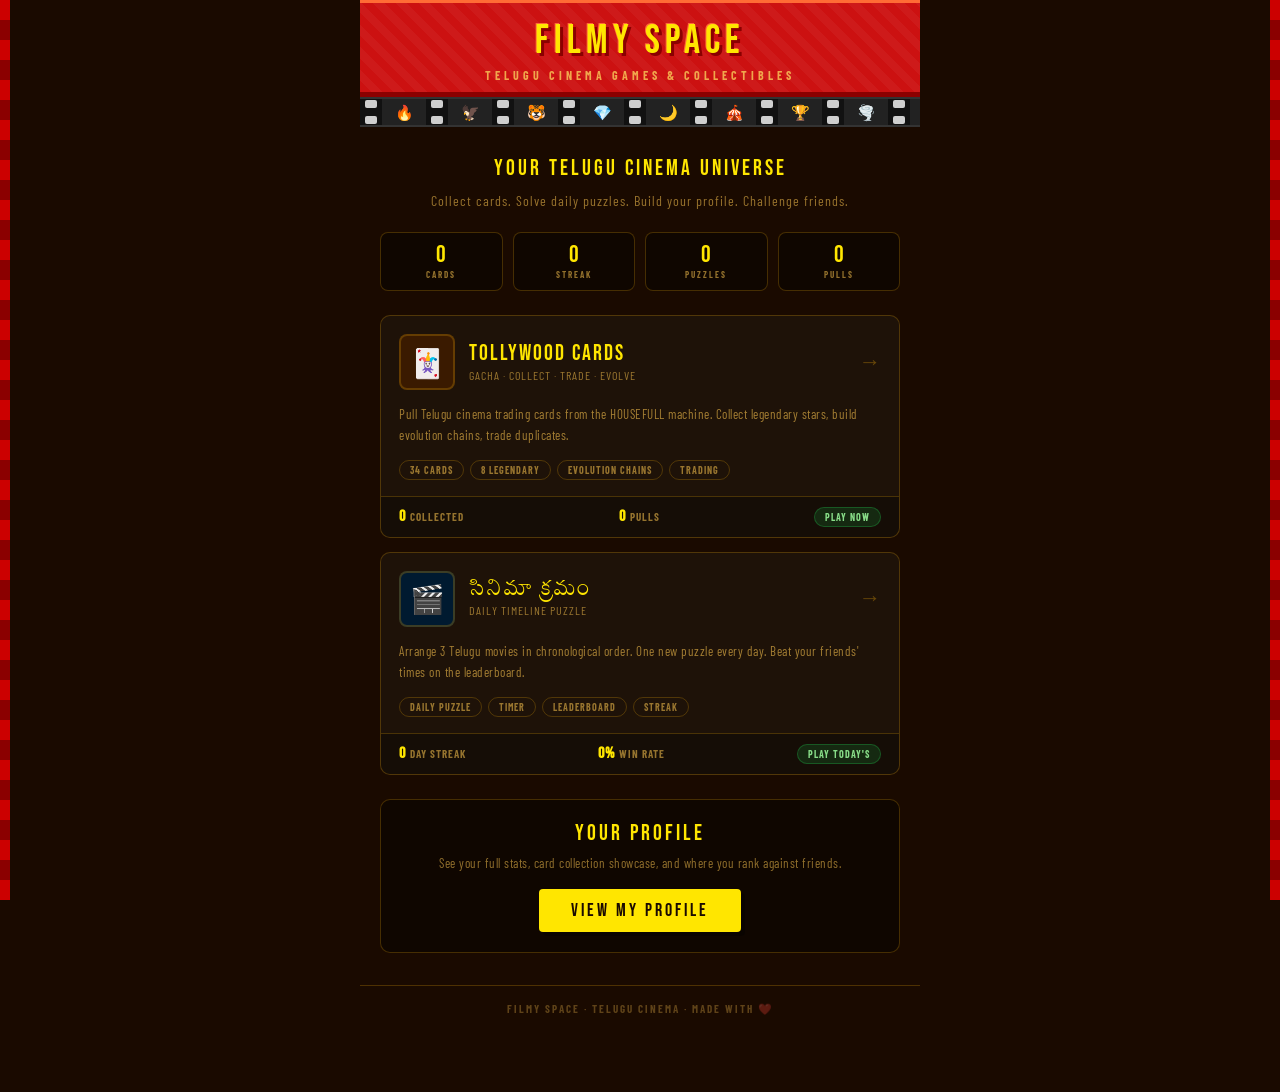
<file: index.html>
<!DOCTYPE html>
<html lang="en">
<head>
<meta charset="UTF-8"/>
<meta name="viewport" content="width=device-width, initial-scale=1.0"/>
<title>Filmy Space — Telugu Cinema Games</title>
<meta name="description" content="The home of Telugu cinema games. Collect cards, solve daily puzzles, build your profile."/>
<link href="https://fonts.googleapis.com/css2?family=Bebas+Neue&family=Barlow+Condensed:wght@400;700;900&family=Tiro+Telugu&display=swap" rel="stylesheet"/>
<style>
*{box-sizing:border-box;margin:0;padding:0;}
:root{
  --gold:#FFE600;--gold2:#D4960A;--gold-dim:rgba(255,200,80,.55);
  --dark:#1a0a00;--panel:#1e1208;--red:#cc1111;
  --border:rgba(212,150,10,.28);
}
body{font-family:'Barlow Condensed',sans-serif;background:var(--dark);min-height:100vh;color:var(--gold);overflow-x:hidden;}
.strip{position:fixed;top:0;bottom:0;width:10px;background:repeating-linear-gradient(0deg,#cc0000 0,#cc0000 20px,#8b0000 20px,#8b0000 40px);z-index:100;}
.strip-l{left:0;}.strip-r{right:0;}
.page{max-width:560px;margin:0 auto;display:flex;flex-direction:column;align-items:center;min-height:100vh;padding-bottom:60px;}

/* Banner */
.banner{width:100%;background:var(--red);border-bottom:5px solid #8b0000;border-top:3px solid #ff6b35;padding:14px 0 10px;text-align:center;position:relative;overflow:hidden;}
.banner::before{content:'';position:absolute;inset:0;background:repeating-linear-gradient(45deg,transparent,transparent 8px,rgba(255,255,255,.04) 8px,rgba(255,255,255,.04) 16px);}
.banner-title{font-family:'Bebas Neue',cursive;font-size:40px;color:var(--gold);letter-spacing:5px;text-shadow:3px 3px 0 #8b0000,-1px -1px 0 #ff6b35;position:relative;z-index:1;}
.banner-sub{font-size:12px;color:rgba(255,230,100,.7);letter-spacing:4px;font-weight:700;position:relative;z-index:1;margin-top:3px;}

/* Filmstrip */
.filmstrip{width:100%;height:30px;background:#111;display:flex;align-items:center;overflow:hidden;border-top:2px solid #333;border-bottom:2px solid #333;}
.filmstrip-track{display:flex;animation:filmroll 10s linear infinite;white-space:nowrap;}
.fhole{display:inline-flex;flex-direction:column;align-items:center;justify-content:space-between;height:30px;padding:3px 5px;gap:4px;}
.fhole span{display:block;width:12px;height:8px;background:#fff;border-radius:2px;opacity:.8;}
.fhole-content{display:inline-block;width:44px;height:30px;background:#222;font-size:15px;line-height:30px;text-align:center;}
@keyframes filmroll{from{transform:translateX(0);}to{transform:translateX(-50%);}}

/* Hero */
.hero{width:100%;padding:28px 20px 20px;text-align:center;}
.hero-title{font-family:'Bebas Neue',cursive;font-size:22px;color:var(--gold);letter-spacing:3px;margin-bottom:8px;}
.hero-sub{font-size:14px;color:var(--gold-dim);letter-spacing:1px;line-height:1.6;}

/* Quick stats bar */
.quick-stats{
  display:flex;width:100%;padding:0 20px;gap:10px;margin-bottom:24px;
}
.qs{
  flex:1;background:rgba(0,0,0,.4);border:1.5px solid var(--border);
  border-radius:8px;padding:10px 8px;text-align:center;
}
.qs-num{font-family:'Bebas Neue',cursive;font-size:24px;color:var(--gold);line-height:1;}
.qs-lbl{font-size:9px;color:var(--gold-dim);letter-spacing:2px;font-weight:700;margin-top:2px;text-transform:uppercase;}

/* Game cards */
.games{width:100%;padding:0 20px;display:flex;flex-direction:column;gap:14px;margin-bottom:24px;}

.game-card{
  width:100%;background:var(--panel);
  border:1.5px solid var(--border);border-radius:10px;
  overflow:hidden;text-decoration:none;
  display:block;transition:transform .18s,border-color .18s;
}
.game-card:hover{transform:translateY(-3px);border-color:rgba(212,150,10,.6);}

.gc-top{padding:18px 18px 14px;display:flex;align-items:center;gap:14px;}
.gc-icon{width:56px;height:56px;border-radius:8px;display:flex;align-items:center;justify-content:center;font-size:28px;flex-shrink:0;border:2px solid var(--border);}
.gc-info{flex:1;}
.gc-title{font-family:'Bebas Neue',cursive;font-size:22px;color:var(--gold);letter-spacing:2px;line-height:1;}
.gc-subtitle{font-size:12px;color:var(--gold-dim);letter-spacing:1px;margin-top:3px;}
.gc-arrow{font-family:'Bebas Neue',cursive;font-size:22px;color:rgba(212,150,10,.4);}
.gc-desc{font-size:13px;color:rgba(255,200,80,.6);padding:0 18px 14px;line-height:1.6;letter-spacing:.5px;}
.gc-tags{display:flex;gap:6px;padding:0 18px 16px;flex-wrap:wrap;}
.gc-tag{font-size:10px;font-weight:700;letter-spacing:1px;padding:3px 10px;border-radius:12px;border:1px solid var(--border);color:var(--gold-dim);}
.gc-footer{
  background:rgba(0,0,0,.3);border-top:1px solid var(--border);
  padding:10px 18px;display:flex;justify-content:space-between;align-items:center;
}
.gc-stat{font-size:11px;color:var(--gold-dim);letter-spacing:1px;font-weight:700;}
.gc-stat span{color:var(--gold);font-family:'Bebas Neue',cursive;font-size:16px;margin-right:4px;}
.gc-live{font-size:10px;font-weight:700;letter-spacing:1px;padding:3px 10px;border-radius:10px;background:rgba(30,200,80,.15);border:1px solid rgba(30,200,80,.3);color:#88dd88;}

/* Profile CTA */
.profile-cta{
  width:100%;padding:0 20px;margin-bottom:24px;
}
.profile-box{
  background:rgba(0,0,0,.4);border:1.5px solid var(--border);
  border-radius:10px;padding:20px;text-align:center;
}
.profile-box-title{font-family:'Bebas Neue',cursive;font-size:22px;color:var(--gold);letter-spacing:3px;margin-bottom:6px;}
.profile-box-sub{font-size:13px;color:var(--gold-dim);letter-spacing:.5px;margin-bottom:16px;line-height:1.6;}
.profile-btn{
  display:inline-block;background:var(--gold);color:var(--dark);
  font-family:'Bebas Neue',cursive;font-size:18px;letter-spacing:3px;
  padding:11px 32px;border-radius:4px;text-decoration:none;
  box-shadow:4px 4px 0 rgba(0,0,0,.3);transition:background .15s,transform .1s;
  border:none;cursor:pointer;
}
.profile-btn:hover{background:#fff176;transform:translateY(-2px);}

/* Footer */
.hub-footer{
  width:100%;padding:16px 20px;text-align:center;
  border-top:1px solid var(--border);margin-top:8px;
}
.hub-footer-text{font-size:11px;color:rgba(255,200,80,.3);letter-spacing:2px;font-weight:700;}
</style>
</head>
<body>
<div class="strip strip-l"></div>
<div class="strip strip-r"></div>

<div class="page">
  <div class="banner" style="width:100%">
    <div class="banner-title">FILMY SPACE</div>
    <div class="banner-sub">TELUGU CINEMA GAMES & COLLECTIBLES</div>
  </div>

  <div class="filmstrip" style="width:100%">
    <div class="filmstrip-track" id="fs1"></div>
    <div class="filmstrip-track" id="fs2"></div>
  </div>

  <div class="hero">
    <div class="hero-title">YOUR TELUGU CINEMA UNIVERSE</div>
    <div class="hero-sub">Collect cards. Solve daily puzzles. Build your profile. Challenge friends.</div>
  </div>

  <div class="quick-stats">
    <div class="qs">
      <div class="qs-num" id="qs-cards">0</div>
      <div class="qs-lbl">Cards</div>
    </div>
    <div class="qs">
      <div class="qs-num" id="qs-streak">0</div>
      <div class="qs-lbl">Streak</div>
    </div>
    <div class="qs">
      <div class="qs-num" id="qs-puzzles">0</div>
      <div class="qs-lbl">Puzzles</div>
    </div>
    <div class="qs">
      <div class="qs-num" id="qs-pulls">0</div>
      <div class="qs-lbl">Pulls</div>
    </div>
  </div>

  <div class="games">

    <!-- Tollywood Cards -->
    <a class="game-card" href="cards.html">
      <div class="gc-top">
        <div class="gc-icon" style="background:#3a1a00;">🃏</div>
        <div class="gc-info">
          <div class="gc-title">TOLLYWOOD CARDS</div>
          <div class="gc-subtitle">GACHA · COLLECT · TRADE · EVOLVE</div>
        </div>
        <div class="gc-arrow">→</div>
      </div>
      <div class="gc-desc">Pull Telugu cinema trading cards from the HOUSEFULL machine. Collect legendary stars, build evolution chains, trade duplicates.</div>
      <div class="gc-tags">
        <span class="gc-tag">34 CARDS</span>
        <span class="gc-tag">8 LEGENDARY</span>
        <span class="gc-tag">EVOLUTION CHAINS</span>
        <span class="gc-tag">TRADING</span>
      </div>
      <div class="gc-footer">
        <div class="gc-stat"><span id="gc-collected">0</span>COLLECTED</div>
        <div class="gc-stat"><span id="gc-pulls-stat">0</span>PULLS</div>
        <div class="gc-live">PLAY NOW</div>
      </div>
    </a>

    <!-- సినిమా క్రమం -->
    <a class="game-card" href="game/index.html">
      <div class="gc-top">
        <div class="gc-icon" style="background:#001a30;">🎬</div>
        <div class="gc-info">
          <div class="gc-title" style="font-family:'Tiro Telugu',serif;font-size:20px;">సినిమా క్రమం</div>
          <div class="gc-subtitle">DAILY TIMELINE PUZZLE</div>
        </div>
        <div class="gc-arrow">→</div>
      </div>
      <div class="gc-desc">Arrange 3 Telugu movies in chronological order. One new puzzle every day. Beat your friends' times on the leaderboard.</div>
      <div class="gc-tags">
        <span class="gc-tag">DAILY PUZZLE</span>
        <span class="gc-tag">TIMER</span>
        <span class="gc-tag">LEADERBOARD</span>
        <span class="gc-tag">STREAK</span>
      </div>
      <div class="gc-footer">
        <div class="gc-stat"><span id="gc-streak">0</span>DAY STREAK</div>
        <div class="gc-stat"><span id="gc-winrate">0%</span>WIN RATE</div>
        <div class="gc-live" id="todayBadge">PLAY TODAY'S</div>
      </div>
    </a>

  </div>

  <div class="profile-cta">
    <div class="profile-box">
      <div class="profile-box-title">YOUR PROFILE</div>
      <div class="profile-box-sub">See your full stats, card collection showcase, and where you rank against friends.</div>
      <a class="profile-btn" href="profile.html">VIEW MY PROFILE</a>
    </div>
  </div>

  <div class="hub-footer">
    <div class="hub-footer-text">FILMY SPACE · TELUGU CINEMA · MADE WITH ❤️</div>
  </div>
</div>

<script>
function load(k){try{return JSON.parse(localStorage.getItem(k));}catch(e){return null;}}

const collection  = load('tollywood_collection') || {};
const pullCount   = load('tollywood_pulls') || 0;
const gameHistory = load('cinemaa_history') || [];
const gameStreak  = load('cinemaa_streak') || 0;

const ownedCount = Object.values(collection).filter(v=>v>0).length;
const wins = gameHistory.filter(r=>r.correct);
const winPct = gameHistory.length ? Math.round(wins.length/gameHistory.length*100) : 0;

document.getElementById('qs-cards').textContent   = ownedCount;
document.getElementById('qs-streak').textContent  = gameStreak;
document.getElementById('qs-puzzles').textContent = gameHistory.length;
document.getElementById('qs-pulls').textContent   = pullCount;

document.getElementById('gc-collected').textContent  = ownedCount;
document.getElementById('gc-pulls-stat').textContent = pullCount;
document.getElementById('gc-streak').textContent     = gameStreak;
document.getElementById('gc-winrate').textContent    = winPct+'%';

const TODAY = Math.floor(Date.now()/86400000);
const playedToday = gameHistory.some(r=>r.date===TODAY);
if(playedToday) document.getElementById('todayBadge').textContent = '✓ PLAYED TODAY';

const emojis = ['🔥','🦅','🐯','💎','🌙','🎪','🏆','🌪️','⚡','🌊','🎯','🌺','🦋','🌸','💫','🌟'];
const fs = Array.from({length:2},()=>emojis.map(e=>`<div class="fhole"><span></span><span></span></div><div class="fhole-content">${e}</div>`).join(''));
document.getElementById('fs1').innerHTML = fs[0];
document.getElementById('fs2').innerHTML = fs[1];
</script>
</body>
</html>
</file>
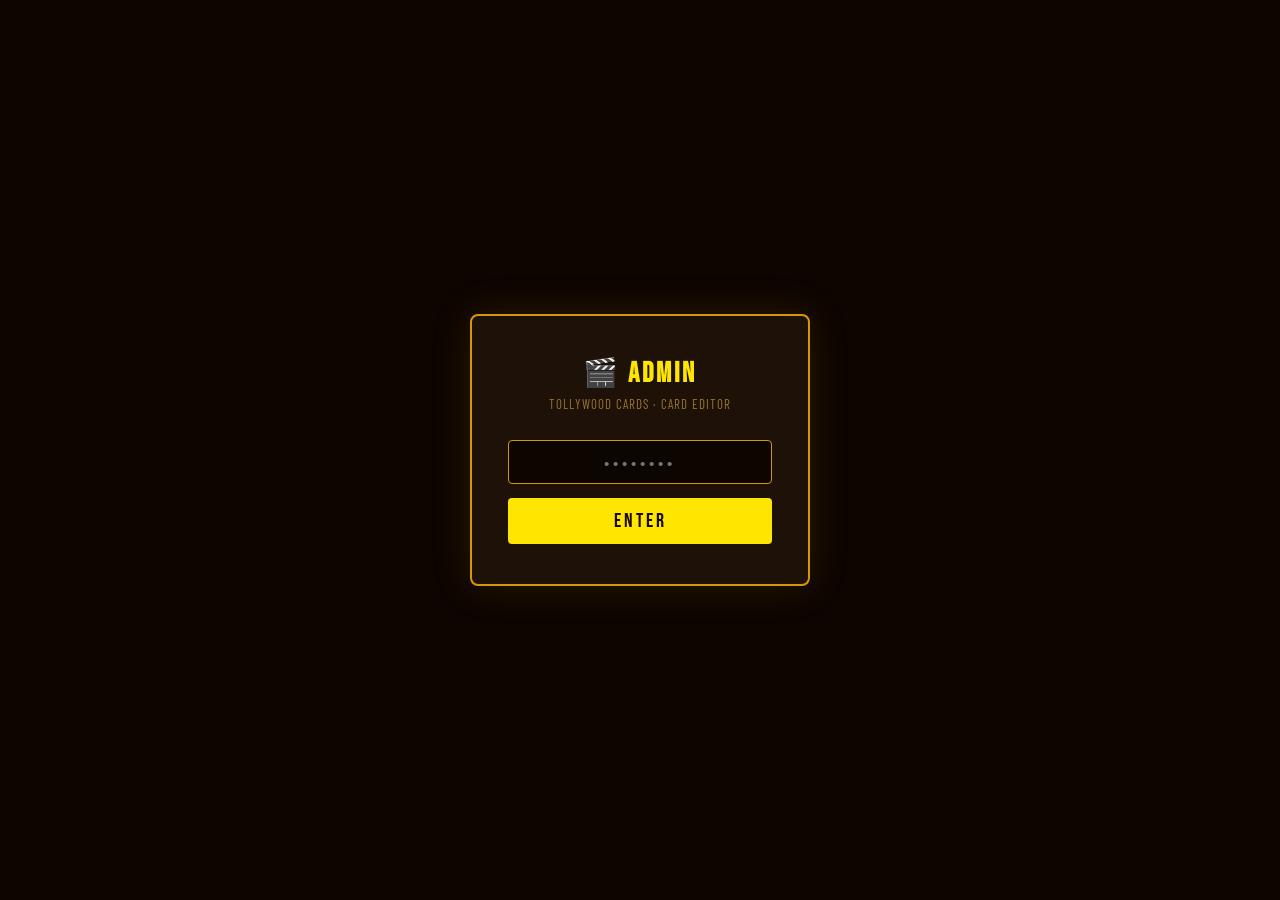
<file: admin.html>
<!DOCTYPE html>
<html lang="en">
<head>
<meta charset="UTF-8">
<meta name="viewport" content="width=device-width, initial-scale=1.0">
<title>Card Editor — Admin</title>
<link href="https://fonts.googleapis.com/css2?family=Bebas+Neue&family=Barlow+Condensed:wght@400;600;700&display=swap" rel="stylesheet">
<style>
*{box-sizing:border-box;margin:0;padding:0;}
:root{--gold:#FFE600;--gold2:#D4960A;--dark:#1a0a00;--red:#cc1111;--panel:#1e1208;--border:rgba(212,150,10,.3);--text:#FFE600;--muted:rgba(255,200,80,.55);}
body{font-family:'Barlow Condensed',sans-serif;background:var(--dark);color:var(--text);min-height:100vh;}
#login-screen{min-height:100vh;display:flex;align-items:center;justify-content:center;background:#0d0500;}
.login-box{background:var(--panel);border:2px solid var(--gold2);border-radius:8px;padding:40px 36px;width:340px;text-align:center;box-shadow:0 0 40px rgba(212,150,10,.15);}
.login-box h1{font-family:'Bebas Neue',cursive;font-size:28px;color:var(--gold);letter-spacing:3px;margin-bottom:6px;}
.login-box p{color:var(--muted);font-size:13px;margin-bottom:28px;letter-spacing:1px;}
.login-box input[type=password]{width:100%;background:#0d0500;border:1.5px solid var(--gold2);color:var(--gold);font-family:'Barlow Condensed',sans-serif;font-size:18px;padding:10px 14px;border-radius:4px;text-align:center;letter-spacing:4px;outline:none;margin-bottom:14px;}
.login-box input[type=password]:focus{border-color:var(--gold);}
.login-btn{width:100%;background:var(--gold);color:var(--dark);border:none;font-family:'Bebas Neue',cursive;font-size:20px;letter-spacing:3px;padding:11px;cursor:pointer;border-radius:4px;transition:background .15s;}
.login-btn:hover{background:#fff176;}
.login-error{color:var(--red);font-size:13px;margin-top:10px;font-weight:700;letter-spacing:1px;display:none;}
#admin-app{display:none;}
header{background:#0d0500;border-bottom:3px solid var(--gold2);padding:14px 28px;display:flex;align-items:center;justify-content:space-between;}
.header-title{font-family:'Bebas Neue',cursive;font-size:24px;color:var(--gold);letter-spacing:3px;}
.header-sub{font-size:12px;color:var(--muted);letter-spacing:2px;margin-top:2px;}
.logout-btn{background:transparent;border:1.5px solid rgba(255,200,80,.4);color:var(--muted);font-family:'Barlow Condensed',sans-serif;font-size:14px;font-weight:700;padding:6px 16px;border-radius:20px;cursor:pointer;letter-spacing:1px;transition:all .18s;}
.logout-btn:hover{border-color:var(--gold);color:var(--gold);}
.app-body{max-width:1100px;margin:0 auto;padding:28px 24px;display:grid;grid-template-columns:1fr 380px;gap:28px;}
@media(max-width:780px){.app-body{grid-template-columns:1fr;}}
.panel{background:var(--panel);border:1.5px solid var(--border);border-radius:8px;padding:24px;}
.panel-title{font-family:'Bebas Neue',cursive;font-size:20px;color:var(--gold);letter-spacing:3px;margin-bottom:20px;border-bottom:1px solid var(--border);padding-bottom:12px;display:flex;align-items:center;justify-content:space-between;}
.panel-title span{font-family:'Barlow Condensed',sans-serif;font-size:12px;color:var(--muted);letter-spacing:1px;font-weight:700;}
.form-row{display:grid;grid-template-columns:1fr 1fr;gap:14px;margin-bottom:14px;}
.form-group{display:flex;flex-direction:column;gap:6px;}
.form-group.full{grid-column:1/-1;}
label{font-size:11px;font-weight:700;color:var(--muted);letter-spacing:2px;text-transform:uppercase;}
input[type=text],select{background:#0d0500;border:1.5px solid var(--border);color:var(--gold);font-family:'Barlow Condensed',sans-serif;font-size:16px;padding:9px 12px;border-radius:4px;outline:none;transition:border-color .18s;width:100%;}
input[type=text]:focus,select:focus{border-color:var(--gold);}
select option{background:#1a0a00;}
.color-row{display:flex;align-items:center;gap:10px;}
input[type=color]{width:44px;height:38px;border:1.5px solid var(--border);border-radius:4px;background:none;cursor:pointer;padding:2px;}
.color-presets{display:flex;gap:6px;flex-wrap:wrap;}
.color-preset{width:24px;height:24px;border-radius:4px;cursor:pointer;border:1.5px solid rgba(255,255,255,.2);transition:transform .12s;}
.color-preset:hover{transform:scale(1.2);border-color:#fff;}
.preview-card{width:100px;height:140px;border-radius:8px;border:2px solid rgba(255,255,255,.85);display:flex;flex-direction:column;align-items:center;justify-content:center;margin:0 auto 20px;position:relative;overflow:hidden;box-shadow:3px 4px 12px rgba(0,0,0,.5);}
.preview-card::after{content:'';position:absolute;inset:0;background:linear-gradient(135deg,rgba(255,255,255,.18) 0%,transparent 60%);}
.preview-card .p-emoji{font-size:36px;}
.preview-card .p-name{font-size:10px;font-weight:900;text-align:center;padding:0 6px;color:rgba(255,255,255,.95);text-shadow:0 1px 3px rgba(0,0,0,.6);margin-top:6px;line-height:1.2;}
.preview-card .p-role{font-size:9px;color:rgba(255,255,255,.7);text-align:center;margin-top:3px;padding:0 6px;line-height:1.2;}
.preview-card .p-rarity{position:absolute;bottom:6px;font-size:8px;font-weight:900;letter-spacing:1px;background:rgba(0,0,0,.55);color:#fff;padding:2px 6px;border-radius:3px;}
.preview-card .p-evo{position:absolute;top:5px;left:5px;font-size:8px;font-weight:900;background:rgba(0,150,255,.5);color:#fff;padding:1px 5px;border-radius:3px;letter-spacing:.5px;}
.legendary-shimmer{position:relative;overflow:hidden;}
.legendary-shimmer::before{content:'';position:absolute;top:-50%;left:-60%;width:40%;height:200%;background:linear-gradient(105deg,transparent 40%,rgba(255,255,255,.3) 50%,transparent 60%);animation:shimmer 2.2s ease-in-out infinite;z-index:3;pointer-events:none;}
@keyframes shimmer{0%{left:-60%;}100%{left:120%;}}
.add-btn{width:100%;background:var(--gold);color:var(--dark);border:none;font-family:'Bebas Neue',cursive;font-size:20px;letter-spacing:3px;padding:12px;cursor:pointer;border-radius:4px;transition:background .15s,transform .1s;margin-top:6px;}
.add-btn:hover{background:#fff176;transform:translateY(-1px);}
.update-btn{background:#1565C0;color:#fff;}
.update-btn:hover{background:#1976D2;}
.cancel-btn{width:100%;background:transparent;border:1.5px solid rgba(255,200,80,.3);color:var(--muted);font-family:'Bebas Neue',cursive;font-size:16px;letter-spacing:2px;padding:9px;cursor:pointer;border-radius:4px;margin-top:8px;transition:all .18s;display:none;}
.cancel-btn:hover{border-color:var(--gold);color:var(--gold);}

/* CHAIN BUILDER */
.chain-section{background:rgba(0,0,0,.3);border:1px solid var(--border);border-radius:6px;padding:14px;margin-bottom:14px;}
.chain-title{font-size:11px;font-weight:700;color:var(--muted);letter-spacing:2px;margin-bottom:10px;}
.chain-row{display:flex;align-items:center;gap:8px;}
.chain-arrow{color:var(--muted);font-size:18px;flex-shrink:0;}
.chain-card-mini{width:44px;height:62px;border-radius:4px;border:1.5px solid rgba(255,255,255,.6);display:flex;flex-direction:column;align-items:center;justify-content:center;font-size:14px;flex-shrink:0;position:relative;overflow:hidden;}
.chain-card-mini::after{content:'';position:absolute;inset:0;background:linear-gradient(135deg,rgba(255,255,255,.15) 0%,transparent 60%);}
.chain-card-mini .cm-name{font-size:6px;font-weight:900;color:rgba(255,255,255,.9);text-align:center;padding:0 2px;line-height:1.1;}
.chain-none{font-size:12px;color:rgba(255,200,80,.3);letter-spacing:1px;}

.search-bar{width:100%;background:#0d0500;border:1.5px solid var(--border);color:var(--gold);font-family:'Barlow Condensed',sans-serif;font-size:15px;padding:9px 12px;border-radius:4px;outline:none;margin-bottom:14px;}
.search-bar:focus{border-color:var(--gold);}
.search-bar::placeholder{color:var(--muted);}
.filter-row{display:flex;gap:6px;margin-bottom:14px;}
.filt-btn{padding:5px 14px;border-radius:16px;border:1px solid var(--border);background:transparent;font-size:12px;font-weight:700;cursor:pointer;color:var(--muted);transition:all .15s;letter-spacing:1px;}
.filt-btn.active{background:var(--gold);color:var(--dark);border-color:var(--gold);}
.card-list{display:flex;flex-direction:column;gap:8px;max-height:520px;overflow-y:auto;padding-right:4px;}
.card-list::-webkit-scrollbar{width:4px;}
.card-list::-webkit-scrollbar-thumb{background:var(--gold2);border-radius:2px;}
.card-row{background:#0d0500;border:1.5px solid var(--border);border-radius:6px;padding:10px 12px;display:flex;align-items:center;gap:12px;transition:border-color .15s;}
.card-row:hover{border-color:rgba(212,150,10,.6);}
.card-row.editing{border-color:var(--gold);}
.cr-thumb{width:36px;height:50px;border-radius:4px;border:1.5px solid rgba(255,255,255,.6);display:flex;align-items:center;justify-content:center;font-size:18px;flex-shrink:0;position:relative;overflow:hidden;}
.cr-thumb::after{content:'';position:absolute;inset:0;background:linear-gradient(135deg,rgba(255,255,255,.15) 0%,transparent 60%);}
.cr-info{flex:1;min-width:0;}
.cr-name{font-weight:700;font-size:14px;color:var(--gold);white-space:nowrap;overflow:hidden;text-overflow:ellipsis;}
.cr-role{font-size:11px;color:var(--muted);}
.cr-rarity{font-size:9px;font-weight:900;letter-spacing:1px;padding:2px 6px;border-radius:3px;margin-top:4px;display:inline-block;}
.cr-rarity.common{background:rgba(123,138,154,.2);color:#9BB;}
.cr-rarity.legendary{background:rgba(184,134,11,.2);color:#FFD700;}
.cr-evo{font-size:9px;color:rgba(100,180,255,.8);margin-top:2px;letter-spacing:.5px;}
.cr-actions{display:flex;gap:6px;}
.cr-btn{background:transparent;border:1px solid var(--border);color:var(--muted);font-size:12px;font-weight:700;padding:5px 10px;border-radius:4px;cursor:pointer;letter-spacing:1px;transition:all .15s;font-family:'Barlow Condensed',sans-serif;}
.cr-btn:hover{border-color:var(--gold);color:var(--gold);}
.cr-btn.del{border-color:rgba(204,17,17,.4);color:rgba(204,17,17,.7);}
.cr-btn.del:hover{border-color:var(--red);color:var(--red);}
.empty-state{text-align:center;color:var(--muted);font-size:14px;padding:40px;letter-spacing:1px;}
.export-panel{background:var(--panel);border:1.5px solid var(--border);border-radius:8px;padding:20px 24px;}
.export-title{font-family:'Bebas Neue',cursive;font-size:18px;color:var(--gold);letter-spacing:3px;margin-bottom:14px;}
.export-info{font-size:13px;color:var(--muted);line-height:1.6;margin-bottom:16px;}
.export-info code{background:rgba(255,200,80,.1);padding:1px 5px;border-radius:3px;font-size:12px;color:var(--gold);}
.export-btn{width:100%;background:var(--red);color:#fff;border:none;font-family:'Bebas Neue',cursive;font-size:18px;letter-spacing:3px;padding:11px;cursor:pointer;border-radius:4px;transition:background .15s;}
.export-btn:hover{background:#e32020;}
.toast{position:fixed;bottom:28px;left:50%;transform:translateX(-50%) translateY(80px);background:var(--gold);color:var(--dark);padding:9px 22px;font-family:'Bebas Neue',cursive;font-size:18px;letter-spacing:2px;border:3px solid var(--gold2);z-index:999;transition:transform .35s cubic-bezier(.34,1.56,.64,1);pointer-events:none;white-space:nowrap;box-shadow:4px 4px 0 rgba(0,0,0,.4);}
.toast.show{transform:translateX(-50%) translateY(0);}
.stats-chips{display:flex;gap:10px;margin-bottom:18px;flex-wrap:wrap;}
.chip{background:rgba(212,150,10,.12);border:1px solid var(--border);border-radius:16px;padding:5px 14px;font-size:12px;font-weight:700;color:var(--muted);letter-spacing:1px;}
.chip b{color:var(--gold);}
</style>
</head>
<body>

<div id="login-screen">
  <div class="login-box">
    <h1>🎬 ADMIN</h1>
    <p>TOLLYWOOD CARDS · CARD EDITOR</p>
    <input type="password" id="pw-input" placeholder="••••••••"/>
    <button class="login-btn" onclick="tryLogin()">ENTER</button>
    <div class="login-error" id="login-error">WRONG PASSWORD</div>
  </div>
</div>

<div id="admin-app">
  <header>
    <div>
      <div class="header-title">🎬 CARD EDITOR</div>
      <div class="header-sub">TOLLYWOOD CARDS · ADMIN</div>
    </div>
    <button class="logout-btn" onclick="logout()">LOGOUT</button>
  </header>

  <div class="app-body">
    <div style="display:flex;flex-direction:column;gap:20px;">
      <div class="panel">
        <div class="panel-title">
          <span id="form-mode-label">ADD NEW CARD</span>
          <span id="editing-label" style="display:none;color:#4fc3f7;">EDITING</span>
        </div>

        <div class="preview-card" id="preview-card" style="background:#2a2a2a;">
          <div class="p-evo" id="prev-evo" style="display:none">CHAIN</div>
          <div class="p-emoji" id="prev-emoji">🎬</div>
          <div class="p-name" id="prev-name">Card Name</div>
          <div class="p-role" id="prev-role">Role</div>
          <div class="p-rarity" id="prev-rarity">COMMON</div>
        </div>

        <div class="form-row">
          <div class="form-group">
            <label>Emoji</label>
            <input type="text" id="f-pic" placeholder="🎬" maxlength="4" oninput="updatePreview()"/>
          </div>
          <div class="form-group">
            <label>Rarity</label>
            <select id="f-rarity" onchange="updatePreview()">
              <option value="common">Common</option>
              <option value="legendary">Legendary</option>
            </select>
          </div>
        </div>
        <div class="form-row">
          <div class="form-group full">
            <label>Name</label>
            <input type="text" id="f-name" placeholder="e.g. Chiranjeevi" oninput="updatePreview()"/>
          </div>
        </div>
        <div class="form-row">
          <div class="form-group full">
            <label>Role / Subtitle</label>
            <input type="text" id="f-role" placeholder="e.g. Megastar" oninput="updatePreview()"/>
          </div>
        </div>
        <div class="form-group" style="margin-bottom:14px;">
          <label>Card Background Color</label>
          <div class="color-row">
            <input type="color" id="f-bg" value="#2a2a3a" oninput="updatePreview()"/>
            <div class="color-presets" id="color-presets"></div>
          </div>
        </div>

        <!-- EVOLUTION -->
        <div class="chain-section">
          <div class="chain-title">LEVEL CHAIN (OPTIONAL)</div>
          <div class="form-row" style="margin-bottom:10px;">
            <div class="form-group">
              <label>Levels From</label>
              <select id="f-levelsFrom" onchange="updateChainPreview()">
                <option value="">None</option>
              </select>
            </div>
            <div class="form-group">
              <label>Levels To</label>
              <select id="f-levelsTo" onchange="updateChainPreview()">
                <option value="">None</option>
              </select>
            </div>
          </div>
          <div class="chain-row" id="chain-preview-row">
            <span class="chain-none">No chain set</span>
          </div>
        </div>

        <button class="add-btn" id="add-btn" onclick="addOrUpdateCard()">ADD CARD</button>
        <button class="cancel-btn" id="cancel-btn" onclick="cancelEdit()">CANCEL</button>
      </div>

      <div class="export-panel">
        <div class="export-title">📥 EXPORT cards.json</div>
        <div class="export-info">After editing, download <code>cards.json</code> and replace it in your GitHub repo. All users get the update automatically.</div>
        <button class="export-btn" onclick="exportJSON()">DOWNLOAD cards.json</button>
      </div>
    </div>

    <div style="display:flex;flex-direction:column;gap:16px;">
      <div class="panel" style="flex:1;">
        <div class="panel-title">ALL CARDS <span id="card-count-label">0 cards</span></div>
        <div class="stats-chips">
          <div class="chip">Common: <b id="sc-common">0</b></div>
          <div class="chip">Legendary: <b id="sc-legendary">0</b></div>
          <div class="chip">In levels: <b id="sc-levels">0</b></div>
        </div>
        <input class="search-bar" id="search" placeholder="Search cards..." oninput="renderList()"/>
        <div class="filter-row">
          <button class="filt-btn active" onclick="setFilter('all',this)">All</button>
          <button class="filt-btn" onclick="setFilter('common',this)">Common</button>
          <button class="filt-btn" onclick="setFilter('legendary',this)">Legendary</button>
          <button class="filt-btn" onclick="setFilter('levels',this)">Levels</button>
        </div>
        <div class="card-list" id="card-list"></div>
      </div>
    </div>
  </div>
</div>

<div class="toast" id="toast"></div>

<script>
const ADMIN_PASSWORD = 'tollywood2024';
const COLOR_PRESETS = ['#7b1a1a','#1a3a7b','#4a1a7b','#1a5a7b','#1a7b4a','#7b4a1a','#5a1a5a','#6b2a0a','#2a3a2a','#1a2a4a','#2a2a1a','#3a1a2a','#1a3a2a','#3a2a1a','#2a1a3a','#1a2a2a','#1a3a3a','#2a2a3a','#3a1a1a','#2a3a1a'];

let CARDS = [];
let editingId = null;
let activeFilter = 'all';

document.getElementById('pw-input').addEventListener('keydown', e => { if (e.key==='Enter') tryLogin(); });

function tryLogin() {
  if (document.getElementById('pw-input').value === ADMIN_PASSWORD) {
    document.getElementById('login-screen').style.display = 'none';
    document.getElementById('admin-app').style.display = 'block';
    loadCards();
  } else {
    document.getElementById('login-error').style.display = 'block';
    document.getElementById('pw-input').value = '';
  }
}
function logout() {
  document.getElementById('login-screen').style.display = 'flex';
  document.getElementById('admin-app').style.display = 'none';
  document.getElementById('pw-input').value = '';
}

function loadCards() {
  fetch('cards.json?_=' + Date.now())
    .then(r => r.json())
    .then(data => { CARDS = data; init(); })
    .catch(() => { CARDS = []; init(); toast('Could not load cards.json — starting fresh'); });
}

function init() {
  buildColorPresets();
  rebuildEvoSelects();
  renderList();
  updateStatsChips();
  updatePreview();
}

function buildColorPresets() {
  const wrap = document.getElementById('color-presets');
  wrap.innerHTML = '';
  COLOR_PRESETS.forEach(c => {
    const el = document.createElement('div');
    el.className = 'color-preset';
    el.style.background = c;
    el.onclick = () => { document.getElementById('f-bg').value = c; updatePreview(); };
    wrap.appendChild(el);
  });
}

function rebuildEvoSelects() {
  const fromSel = document.getElementById('f-levelsFrom');
  const toSel = document.getElementById('f-levelsTo');
  const currentFrom = fromSel.value;
  const currentTo = toSel.value;
  fromSel.innerHTML = '<option value="">None</option>';
  toSel.innerHTML = '<option value="">None</option>';
  CARDS.forEach(c => {
    if (c.id === editingId) return;
    fromSel.innerHTML += `<option value="${c.id}">${c.pic} ${c.name}</option>`;
    toSel.innerHTML += `<option value="${c.id}">${c.pic} ${c.name}</option>`;
  });
  fromSel.value = currentFrom;
  toSel.value = currentTo;
  updateChainPreview();
}

function updatePreview() {
  const pic = document.getElementById('f-pic').value || '🎬';
  const name = document.getElementById('f-name').value || 'Card Name';
  const role = document.getElementById('f-role').value || 'Role';
  const rarity = document.getElementById('f-rarity').value;
  const bg = document.getElementById('f-bg').value;
  const hasChain = document.getElementById('f-levelsFrom').value || document.getElementById('f-levelsTo').value;
  const card = document.getElementById('preview-card');
  card.style.background = bg;
  card.className = 'preview-card' + (rarity === 'legendary' ? ' legendary-shimmer' : '');
  document.getElementById('prev-emoji').textContent = pic;
  document.getElementById('prev-name').textContent = name;
  document.getElementById('prev-role').textContent = role;
  document.getElementById('prev-rarity').textContent = rarity.toUpperCase();
  const evoBadge = document.getElementById('prev-evo');
  evoBadge.style.display = hasChain ? 'block' : 'none';
}

function updateChainPreview() {
  updatePreview();
  const fromId = parseInt(document.getElementById('f-levelsFrom').value);
  const toId = parseInt(document.getElementById('f-levelsTo').value);
  const row = document.getElementById('chain-preview-row');
  const fromCard = CARDS.find(c => c.id === fromId);
  const toCard = CARDS.find(c => c.id === toId);
  const thisPic = document.getElementById('f-pic').value || '🎬';
  const thisBg = document.getElementById('f-bg').value;

  if (!fromCard && !toCard) { row.innerHTML = '<span class="chain-none">No chain set</span>'; return; }

  let html = '';
  if (fromCard) html += `<div class="chain-card-mini" style="background:${fromCard.bg}"><div style="font-size:14px">${fromCard.pic}</div><div class="cm-name">${fromCard.name}</div></div><div class="chain-arrow">→</div>`;
  html += `<div class="chain-card-mini" style="background:${thisBg};border-color:#FFE600;"><div style="font-size:14px">${thisPic}</div><div class="cm-name">THIS CARD</div></div>`;
  if (toCard) html += `<div class="chain-arrow">→</div><div class="chain-card-mini" style="background:${toCard.bg}"><div style="font-size:14px">${toCard.pic}</div><div class="cm-name">${toCard.name}</div></div>`;
  row.innerHTML = html;
}

function addOrUpdateCard() {
  const pic = document.getElementById('f-pic').value.trim();
  const name = document.getElementById('f-name').value.trim();
  const role = document.getElementById('f-role').value.trim();
  const rarity = document.getElementById('f-rarity').value;
  const bg = document.getElementById('f-bg').value;
  const levelsFrom = parseInt(document.getElementById('f-levelsFrom').value) || undefined;
  const levelsTo = parseInt(document.getElementById('f-levelsTo').value) || undefined;
  if (!pic || !name || !role) { toast('FILL ALL FIELDS'); return; }

  const cardData = { pic, name, role, rarity, bg };
  if (levelsFrom) cardData.levelsFrom = levelsFrom;
  if (levelsTo) cardData.levelsTo = levelsTo;

  if (editingId !== null) {
    const idx = CARDS.findIndex(c => c.id === editingId);
    if (idx > -1) CARDS[idx] = { ...CARDS[idx], ...cardData };
    toast('CARD UPDATED!');
    cancelEdit();
  } else {
    const maxId = CARDS.length ? Math.max(...CARDS.map(c => c.id)) : 0;
    CARDS.push({ id: maxId + 1, ...cardData });
    toast('CARD ADDED!');
    clearForm();
  }
  rebuildEvoSelects();
  renderList();
  updateStatsChips();
}

function editCard(id) {
  const card = CARDS.find(c => c.id === id);
  if (!card) return;
  editingId = id;
  document.getElementById('f-pic').value = card.pic;
  document.getElementById('f-name').value = card.name;
  document.getElementById('f-role').value = card.role;
  document.getElementById('f-rarity').value = card.rarity;
  document.getElementById('f-bg').value = card.bg;
  rebuildEvoSelects();
  document.getElementById('f-levelsFrom').value = card.levelsFrom || '';
  document.getElementById('f-levelsTo').value = card.levelsTo || '';
  updatePreview(); updateChainPreview();
  document.getElementById('add-btn').textContent = 'UPDATE CARD';
  document.getElementById('add-btn').classList.add('update-btn');
  document.getElementById('cancel-btn').style.display = 'block';
  document.getElementById('form-mode-label').style.display = 'none';
  document.getElementById('editing-label').style.display = 'block';
  renderList();
  window.scrollTo({ top: 0, behavior: 'smooth' });
}

function cancelEdit() {
  editingId = null;
  clearForm();
  document.getElementById('add-btn').textContent = 'ADD CARD';
  document.getElementById('add-btn').classList.remove('update-btn');
  document.getElementById('cancel-btn').style.display = 'none';
  document.getElementById('form-mode-label').style.display = 'block';
  document.getElementById('editing-label').style.display = 'none';
  rebuildEvoSelects();
  renderList();
}

function deleteCard(id) {
  const card = CARDS.find(c => c.id === id);
  if (!card || !confirm('Delete "' + card.name + '"?')) return;
  CARDS = CARDS.filter(c => c.id !== id);
  // remove stale evo refs
  CARDS.forEach(c => { if (c.levelsFrom === id) delete c.levelsFrom; if (c.levelsTo === id) delete c.levelsTo; });
  if (editingId === id) cancelEdit();
  rebuildEvoSelects();
  renderList();
  updateStatsChips();
  toast('DELETED');
}

function clearForm() {
  document.getElementById('f-pic').value = '';
  document.getElementById('f-name').value = '';
  document.getElementById('f-role').value = '';
  document.getElementById('f-rarity').value = 'common';
  document.getElementById('f-bg').value = '#2a2a3a';
  document.getElementById('f-levelsFrom').value = '';
  document.getElementById('f-levelsTo').value = '';
  updatePreview(); updateChainPreview();
}

function setFilter(f, btn) {
  activeFilter = f;
  document.querySelectorAll('.filt-btn').forEach(b => b.classList.remove('active'));
  btn.classList.add('active');
  renderList();
}

function renderList() {
  const q = document.getElementById('search').value.toLowerCase();
  const list = document.getElementById('card-list');
  document.getElementById('card-count-label').textContent = CARDS.length + ' cards';
  let filtered = CARDS;
  if (activeFilter === 'common') filtered = filtered.filter(c => c.rarity === 'common');
  else if (activeFilter === 'legendary') filtered = filtered.filter(c => c.rarity === 'legendary');
  else if (activeFilter === 'levels') filtered = filtered.filter(c => c.levelsFrom || c.levelsTo);
  if (q) filtered = filtered.filter(c => c.name.toLowerCase().includes(q) || c.role.toLowerCase().includes(q));
  if (!filtered.length) { list.innerHTML = '<div class="empty-state">NO CARDS FOUND</div>'; return; }
  list.innerHTML = '';
  filtered.forEach(card => {
    const row = document.createElement('div');
    row.className = 'card-row' + (card.id === editingId ? ' editing' : '');
    let evoText = '';
    if (card.levelsFrom) { const f = CARDS.find(c => c.id === card.levelsFrom); if (f) evoText += `← ${f.name}`; }
    if (card.levelsTo) { const t = CARDS.find(c => c.id === card.levelsTo); if (t) evoText += (evoText?' · ':'') + `→ ${t.name}`; }
    row.innerHTML = `
      <div class="cr-thumb" style="background:${card.bg}">${card.pic}</div>
      <div class="cr-info">
        <div class="cr-name">${card.name}</div>
        <div class="cr-role">${card.role}</div>
        <span class="cr-rarity ${card.rarity}">${card.rarity.toUpperCase()}</span>
        ${evoText ? `<div class="cr-evo">${evoText}</div>` : ''}
      </div>
      <div class="cr-actions">
        <button class="cr-btn" onclick="editCard(${card.id})">EDIT</button>
        <button class="cr-btn del" onclick="deleteCard(${card.id})">DEL</button>
      </div>`;
    list.appendChild(row);
  });
}

function updateStatsChips() {
  document.getElementById('sc-common').textContent = CARDS.filter(c => c.rarity === 'common').length;
  document.getElementById('sc-legendary').textContent = CARDS.filter(c => c.rarity === 'legendary').length;
  document.getElementById('sc-levels').textContent = CARDS.filter(c => c.levelsFrom || c.levelsTo).length;
}

function exportJSON() {
  const blob = new Blob([JSON.stringify(CARDS, null, 2)], { type: 'application/json' });
  const a = document.createElement('a');
  a.href = URL.createObjectURL(blob);
  a.download = 'cards.json';
  a.click();
  toast('DOWNLOADED cards.json');
}

function toast(msg) {
  const t = document.getElementById('toast');
  t.textContent = msg;
  t.classList.add('show');
  setTimeout(() => t.classList.remove('show'), 2200);
}

updatePreview();
</script>
</body>
</html>
</file>
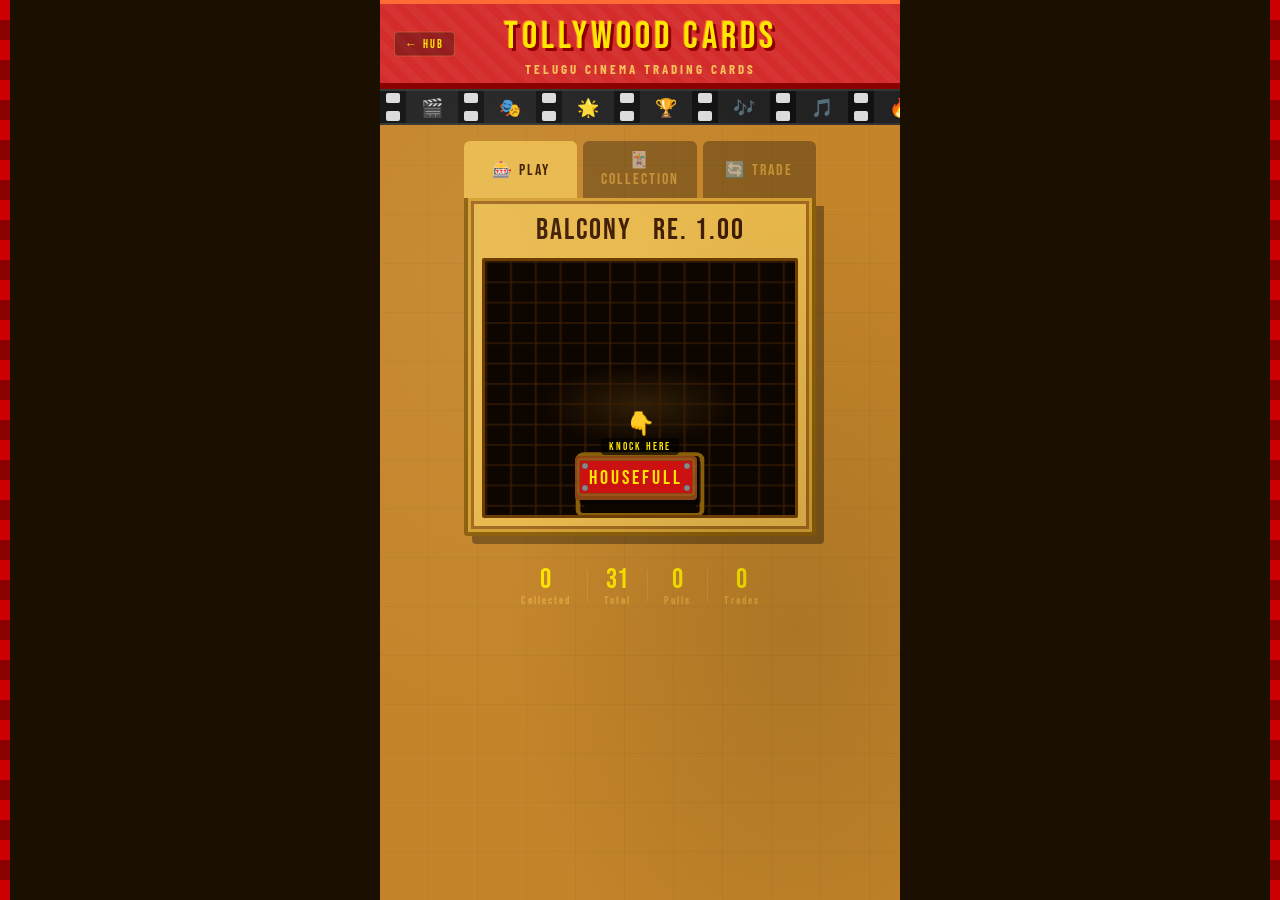
<file: cards.html>
<!DOCTYPE html>
<html lang="en">
<head>
<meta charset="UTF-8">
<meta name="viewport" content="width=device-width, initial-scale=1.0">
<title>Tollywood Cards</title>
<link href="https://fonts.googleapis.com/css2?family=Bebas+Neue&family=Barlow+Condensed:wght@400;700;900&display=swap" rel="stylesheet">
<style>
*{box-sizing:border-box;margin:0;padding:0;}
body{font-family:'Barlow Condensed',sans-serif;background:#1a0f00;min-height:100vh;display:flex;flex-direction:column;align-items:center;overflow-x:hidden;}
.red-strip-l,.red-strip-r{position:fixed;top:0;bottom:0;width:10px;background:repeating-linear-gradient(0deg,#cc0000,#cc0000 20px,#8b0000 20px,#8b0000 40px);z-index:0;}
.red-strip-l{left:0;}.red-strip-r{right:0;}
.wall{width:100%;max-width:520px;min-height:100vh;background-color:#c4852a;background-image:repeating-linear-gradient(0deg,transparent,transparent 48px,rgba(0,0,0,.04) 48px,rgba(0,0,0,.04) 49px),repeating-linear-gradient(90deg,transparent,transparent 48px,rgba(0,0,0,.04) 48px,rgba(0,0,0,.04) 49px);position:relative;display:flex;flex-direction:column;align-items:center;padding-bottom:80px;}
.wall::before{content:'';position:absolute;inset:0;background:radial-gradient(ellipse at 20% 30%,rgba(255,255,255,.06) 0%,transparent 50%),radial-gradient(ellipse at 80% 70%,rgba(0,0,0,.12) 0%,transparent 50%);pointer-events:none;}

.banner{width:100%;background:#d42b2b;border-bottom:6px solid #8b0000;border-top:4px solid #ff6b35;padding:10px 0 6px;text-align:center;position:relative;overflow:hidden;}
.banner::before{content:'';position:absolute;inset:0;background:repeating-linear-gradient(45deg,transparent,transparent 8px,rgba(255,255,255,.04) 8px,rgba(255,255,255,.04) 16px);}
.banner-title{font-family:'Bebas Neue',cursive;font-size:38px;color:#FFE600;letter-spacing:4px;text-shadow:3px 3px 0 #8b0000,-1px -1px 0 #ff6b35;position:relative;z-index:1;}
.banner-sub{font-size:13px;color:rgba(255,230,100,.8);letter-spacing:3px;font-weight:700;position:relative;z-index:1;margin-top:2px;}

.filmstrip{width:100%;height:36px;background:#111;display:flex;align-items:center;overflow:hidden;border-top:2px solid #333;border-bottom:2px solid #333;}
.filmstrip-track{display:flex;animation:filmroll 8s linear infinite;white-space:nowrap;}
.fhole{display:inline-flex;flex-direction:column;align-items:center;justify-content:space-between;height:36px;padding:4px 6px;gap:4px;}
.fhole span{display:block;width:14px;height:10px;background:#fff;border-radius:2px;opacity:.85;}
.fhole-content{display:inline-block;width:52px;height:36px;background:#222;font-size:18px;line-height:36px;text-align:center;}
@keyframes filmroll{from{transform:translateX(0);}to{transform:translateX(-50%);}}

.nav-tabs{display:flex;width:100%;max-width:400px;gap:6px;padding:16px 24px 0;}
.nav-tab{flex:1;padding:9px 6px;font-family:'Bebas Neue',cursive;font-size:16px;letter-spacing:2px;border:none;border-radius:6px 6px 0 0;cursor:pointer;transition:all .18s;background:rgba(0,0,0,.3);color:rgba(255,200,80,.5);}
.nav-tab.active{background:#e8b84b;color:#3d1a00;}
.nav-tab:hover:not(.active){background:rgba(0,0,0,.45);color:rgba(255,200,80,.8);}
.tab-pane{display:none;width:100%;flex-direction:column;align-items:center;}
.tab-pane.active{display:flex;}

.booth-wrap{width:100%;max-width:400px;padding:0 24px;margin-top:0;}
.booth-frame{background:#e8b84b;border-radius:0 0 4px 4px;padding:14px;border:4px solid #8b5e0a;border-top:none;box-shadow:inset 0 0 0 3px #d4a030,inset 0 0 0 6px #a06820,8px 8px 0 rgba(0,0,0,.35);}
.booth-price{text-align:center;font-family:'Bebas Neue',cursive;font-size:30px;color:#3d1a00;letter-spacing:2px;margin-bottom:10px;}

.window-outer{background:#1a0a00;border-radius:2px;padding:6px;border:3px solid #6b3d00;position:relative;overflow:hidden;height:260px;}
.grill-svg{position:absolute;inset:0;width:100%;height:100%;z-index:10;pointer-events:none;}
.window-interior{width:100%;height:100%;background:#0d0500;position:absolute;inset:0;display:flex;align-items:flex-end;justify-content:center;overflow:hidden;}
.window-interior::before{content:'';position:absolute;bottom:70px;left:50%;transform:translateX(-50%);width:200px;height:80px;background:radial-gradient(ellipse,rgba(255,180,50,.15) 0%,transparent 70%);pointer-events:none;}

.hand-wrap{position:absolute;bottom:-220px;left:50%;transform:translateX(-50%);z-index:5;display:flex;flex-direction:column;align-items:center;width:160px;}
.hand-wrap.reaching{animation:handReach 1.0s cubic-bezier(.25,.46,.45,.94) forwards;}
.hand-wrap.retreating{animation:handRetreat .65s ease-in forwards;}
@keyframes handReach{0%{bottom:-220px;}55%{bottom:38px;}75%{bottom:28px;}100%{bottom:34px;}}
@keyframes handRetreat{0%{bottom:34px;}100%{bottom:-220px;}}
.hand-cards{display:flex;align-items:flex-end;margin-bottom:-2px;}
.hand-card{width:48px;height:68px;border-radius:5px;border:2px solid rgba(255,255,255,.9);display:flex;align-items:center;justify-content:center;font-size:18px;box-shadow:2px 2px 8px rgba(0,0,0,.7);opacity:0;transition:opacity .25s;position:relative;overflow:hidden;margin:0 -5px;}
.hand-card.show{opacity:1;}
.hand-card::after{content:'';position:absolute;inset:0;background:linear-gradient(135deg,rgba(255,255,255,.15) 0%,transparent 60%);}
.hand-svg{width:80px;filter:drop-shadow(0 -6px 12px rgba(0,0,0,.7));flex-shrink:0;}

.housefull-sign{position:absolute;bottom:6px;left:50%;transform:translateX(-50%);z-index:20;cursor:pointer;}
.housefull-sign:hover{filter:brightness(1.08);}
.housefull-sign.knock1{animation:knock .35s ease-out;}
@keyframes knock{0%{transform:translateX(-50%) rotate(0);}20%{transform:translateX(-50%) rotate(-4deg) translateY(-3px);}45%{transform:translateX(-50%) rotate(3deg) translateY(-1px);}65%{transform:translateX(-50%) rotate(-2deg);}100%{transform:translateX(-50%) rotate(0);}}
.housefull-sign.lifted{animation:liftSign .4s ease-in forwards;}
.housefull-sign.lowered{animation:lowerSign .35s ease-out forwards;}
@keyframes liftSign{0%{transform:translateX(-50%) translateY(0) rotate(0);opacity:1;}100%{transform:translateX(-50%) translateY(80px) rotate(8deg);opacity:0;}}
@keyframes lowerSign{0%{transform:translateX(-50%) translateY(80px) rotate(8deg);opacity:0;}100%{transform:translateX(-50%) translateY(0) rotate(0);opacity:1;}}

/* hint — always shown on idle state */
.sign-hint{position:absolute;bottom:60px;left:50%;transform:translateX(-50%);z-index:25;display:flex;flex-direction:column;align-items:center;gap:2px;pointer-events:none;opacity:1;transition:opacity .3s;}
.sign-hint.hidden{opacity:0;}
.sign-hint-arrow{font-size:22px;animation:bounceDown 1.1s ease-in-out infinite;}
.sign-hint-text{font-family:'Bebas Neue',cursive;font-size:11px;color:#FFE600;letter-spacing:2px;background:rgba(0,0,0,.65);padding:2px 8px;border-radius:4px;white-space:nowrap;}
@keyframes bounceDown{0%,100%{transform:translateY(0);}50%{transform:translateY(6px);}}

.collect-btn{display:none;width:100%;background:#FFE600;color:#3d1a00;border:none;padding:10px;font-family:'Bebas Neue',cursive;font-size:22px;letter-spacing:3px;cursor:pointer;margin-top:10px;border:3px solid #8b5e0a;box-shadow:4px 4px 0 rgba(0,0,0,.3);transition:background .15s,transform .1s;}
.collect-btn:hover{background:#fff176;transform:translateY(-1px);}
.collect-hint{display:none;text-align:center;font-family:'Bebas Neue',cursive;font-size:12px;color:#FFE600;letter-spacing:2px;background:rgba(0,0,0,.5);padding:6px 14px;border-radius:4px;margin-top:8px;animation:pulse 1.4s ease-in-out infinite;}
@keyframes pulse{0%,100%{opacity:1;}50%{opacity:.45;}}

/* TRAY */
.tray-label{font-family:'Bebas Neue',cursive;font-size:12px;color:rgba(255,200,80,.8);letter-spacing:2px;text-align:center;margin-top:16px;margin-bottom:6px;display:none;background:rgba(0,0,0,.45);padding:6px 16px;border-radius:4px;max-width:360px;}
.cards-tray{display:flex;gap:10px;justify-content:center;flex-wrap:wrap;max-width:400px;padding:0 24px;min-height:10px;}

.tray-card{width:80px;border-radius:8px;border:2px solid rgba(255,255,255,.85);display:flex;flex-direction:column;align-items:center;justify-content:flex-start;padding-bottom:8px;cursor:pointer;position:relative;overflow:hidden;animation:cardSlide .4s cubic-bezier(.34,1.56,.64,1) both;box-shadow:3px 4px 12px rgba(0,0,0,.5);transition:transform .18s,opacity .35s,scale .35s;}
.tray-card:hover{transform:translateY(-6px) rotate(-3deg);}
.tray-card.collected{opacity:0;transform:scale(0.65) translateY(-12px)!important;pointer-events:none;}
.tray-card::after{content:'';position:absolute;inset:0;background:linear-gradient(135deg,rgba(255,255,255,.18) 0%,transparent 60%);}
.tc-top{padding:10px 4px 4px;display:flex;flex-direction:column;align-items:center;}
.tray-card .tc-emoji{font-size:26px;}
.tray-card .tc-name{font-size:8px;font-weight:900;text-align:center;padding:0 4px;color:rgba(255,255,255,.95);text-shadow:0 1px 3px rgba(0,0,0,.6);margin-top:4px;line-height:1.2;}
.tray-card .tc-role{font-size:7px;color:rgba(255,255,255,.7);text-align:center;padding:0 4px;line-height:1.2;margin-top:2px;}
.tray-card .tc-lv{font-size:8px;font-weight:900;letter-spacing:1px;color:#FFE600;margin-top:3px;}
.tray-card .tc-rarity{font-size:7px;font-weight:900;letter-spacing:1px;background:rgba(0,0,0,.5);color:#fff;padding:1px 5px;border-radius:3px;margin-top:3px;}
.tray-card .tc-new{position:absolute;top:4px;left:4px;background:#FFE600;color:#3d1a00;font-size:7px;font-weight:900;padding:1px 5px;border-radius:3px;letter-spacing:1px;}
/* level hint strip at bottom of tray card */
.tc-lvhint{font-size:6px;color:rgba(255,220,100,.75);text-align:center;padding:0 4px;line-height:1.3;margin-top:4px;border-top:1px solid rgba(255,255,255,.12);padding-top:4px;width:100%;}

.legendary-shimmer{position:relative;overflow:hidden;}
.legendary-shimmer::before{content:'';position:absolute;top:-50%;left:-60%;width:40%;height:200%;background:linear-gradient(105deg,transparent 40%,rgba(255,255,255,.3) 50%,transparent 60%);animation:shimmer 2.2s ease-in-out infinite;pointer-events:none;z-index:3;}
@keyframes shimmer{0%{left:-60%;}100%{left:120%;}}
@keyframes cardSlide{0%{transform:translateY(30px) rotate(10deg);opacity:0;}100%{transform:translateY(0) rotate(0);opacity:1;}}

.pull-again{display:none;margin:16px auto 0;background:transparent;border:2px solid rgba(255,200,80,.6);color:rgba(255,200,80,.9);padding:8px 28px;font-family:'Bebas Neue',cursive;font-size:18px;letter-spacing:3px;cursor:pointer;transition:all .18s;}
.pull-again:hover{background:rgba(255,200,80,.15);border-color:#FFE600;color:#FFE600;}

.stats-row{display:flex;gap:16px;justify-content:center;flex-wrap:wrap;margin-top:20px;padding:0 24px;}
.stat{text-align:center;}
.stat-num{font-family:'Bebas Neue',cursive;font-size:28px;color:#FFE600;line-height:1;}
.stat-label{font-size:10px;color:rgba(255,200,80,.5);letter-spacing:2px;font-weight:700;}
.stat-div{width:1px;background:rgba(255,200,80,.2);margin:4px 0;}

/* COLLECTION */
.coll-section{width:100%;max-width:400px;padding:0 24px;margin-top:20px;}
.coll-header{display:flex;align-items:center;justify-content:space-between;margin-bottom:14px;}
.coll-title{font-family:'Bebas Neue',cursive;font-size:22px;color:#FFE600;letter-spacing:3px;}
.coll-count{font-size:12px;color:rgba(255,200,80,.6);font-weight:700;letter-spacing:1px;}
.coll-filter{display:flex;gap:6px;margin-bottom:12px;flex-wrap:wrap;}
.cf-btn{padding:4px 12px;border-radius:14px;border:1px solid rgba(212,150,10,.3);background:transparent;font-size:11px;font-weight:700;cursor:pointer;color:rgba(255,200,80,.55);letter-spacing:1px;transition:all .15s;}
.cf-btn.active{background:#FFE600;color:#3d1a00;border-color:#FFE600;}
.coll-grid{display:grid;grid-template-columns:repeat(auto-fill,minmax(72px,1fr));gap:8px;}
.coll-item{aspect-ratio:5/7;border-radius:6px;border:1.5px solid rgba(255,255,255,.7);display:flex;flex-direction:column;align-items:center;justify-content:center;position:relative;overflow:hidden;transition:transform .15s;}
.coll-item.owned:hover{transform:scale(1.06);}
.coll-item:not(.owned){opacity:.18;filter:grayscale(1);}
.coll-item .ci-name{font-size:7px;font-weight:900;color:rgba(255,255,255,.9);text-shadow:0 1px 3px rgba(0,0,0,.7);text-align:center;padding:0 3px;margin-top:2px;line-height:1.2;}
.coll-item .ci-role{font-size:6px;color:rgba(255,255,255,.6);text-align:center;padding:0 3px;line-height:1.2;margin-top:1px;}
.coll-item .ci-dup{position:absolute;top:3px;right:3px;background:rgba(0,0,0,.6);color:#FFE600;font-size:7px;font-weight:900;padding:1px 4px;border-radius:3px;}
.coll-item::after{content:'';position:absolute;inset:0;background:linear-gradient(135deg,rgba(255,255,255,.1) 0%,transparent 50%);pointer-events:none;}
.level-badge{position:absolute;bottom:3px;left:3px;font-size:7px;font-weight:900;letter-spacing:.5px;padding:1px 5px;border-radius:3px;}
.level-badge.lv1{background:rgba(100,150,255,.35);color:#adf;}
.level-badge.lv2{background:rgba(200,150,50,.35);color:#ffd;}
.level-badge.lv3{background:rgba(220,50,50,.35);color:#faa;}

/* TRADE */
.trade-section{width:100%;max-width:400px;padding:0 24px;margin-top:20px;}
.trade-title{font-family:'Bebas Neue',cursive;font-size:22px;color:#FFE600;letter-spacing:3px;margin-bottom:4px;}
.trade-desc{font-size:13px;color:rgba(255,200,80,.6);letter-spacing:1px;margin-bottom:16px;line-height:1.5;}
.trade-slots{display:flex;gap:10px;justify-content:center;margin-bottom:16px;}
.trade-slot{width:80px;height:112px;border-radius:8px;border:2px dashed rgba(255,200,80,.35);display:flex;flex-direction:column;align-items:center;justify-content:center;position:relative;overflow:hidden;background:rgba(0,0,0,.3);}
.trade-slot.filled{border-style:solid;border-color:rgba(255,200,80,.7);}
.trade-slot .ts-emoji{font-size:28px;}
.trade-slot .ts-name{font-size:8px;font-weight:900;text-align:center;padding:0 4px;color:rgba(255,255,255,.9);margin-top:4px;line-height:1.2;}
.trade-slot .ts-remove{position:absolute;top:3px;right:3px;background:rgba(204,17,17,.8);color:#fff;font-size:10px;font-weight:900;width:16px;height:16px;border-radius:50%;display:flex;align-items:center;justify-content:center;cursor:pointer;z-index:5;}
.trade-slot .ts-empty{font-size:28px;opacity:.3;}
.trade-slot .ts-label{font-size:9px;color:rgba(255,200,80,.4);letter-spacing:1px;margin-top:4px;}
.trade-slot::after{content:'';position:absolute;inset:0;background:linear-gradient(135deg,rgba(255,255,255,.08) 0%,transparent 60%);pointer-events:none;}

.trade-result-box{background:rgba(0,0,0,.4);border:1.5px solid rgba(255,200,80,.3);border-radius:8px;padding:16px;text-align:center;margin-bottom:16px;display:none;}
.trade-result-box.show{display:block;}
.tr-label{font-family:'Bebas Neue',cursive;font-size:14px;color:rgba(255,200,80,.7);letter-spacing:2px;margin-bottom:10px;}
.tr-card{width:90px;height:126px;border-radius:8px;border:2px solid rgba(255,255,255,.85);display:inline-flex;flex-direction:column;align-items:center;justify-content:center;position:relative;overflow:hidden;animation:cardSlide .5s cubic-bezier(.34,1.56,.64,1) both;box-shadow:3px 4px 12px rgba(0,0,0,.5);}
.tr-card::after{content:'';position:absolute;inset:0;background:linear-gradient(135deg,rgba(255,255,255,.18) 0%,transparent 60%);}
.tr-card .tr-emoji{font-size:32px;}
.tr-card .tr-name{font-size:9px;font-weight:900;color:rgba(255,255,255,.95);text-align:center;padding:0 6px;margin-top:5px;line-height:1.2;}
.tr-card .tr-role{font-size:7px;color:rgba(255,255,255,.7);text-align:center;padding:0 4px;margin-top:2px;line-height:1.2;}
.tr-card .tr-rarity{position:absolute;bottom:6px;font-size:7px;font-weight:900;letter-spacing:1px;background:rgba(0,0,0,.5);color:#fff;padding:1px 5px;border-radius:3px;}

.trade-btn{width:100%;background:#cc1111;color:#fff;border:none;font-family:'Bebas Neue',cursive;font-size:20px;letter-spacing:3px;padding:12px;cursor:pointer;border-radius:4px;box-shadow:4px 4px 0 rgba(0,0,0,.3);transition:all .15s;margin-bottom:8px;}
.trade-btn:hover:not(:disabled){background:#e32020;transform:translateY(-1px);}
.trade-btn:disabled{opacity:.4;cursor:not-allowed;transform:none;}
.trade-again-btn{width:100%;background:rgba(255,200,80,.15);color:#FFE600;border:2px solid rgba(255,200,80,.5);font-family:'Bebas Neue',cursive;font-size:18px;letter-spacing:3px;padding:11px;cursor:pointer;border-radius:4px;transition:all .18s;margin-bottom:8px;display:none;}
.trade-again-btn:hover{background:rgba(255,200,80,.25);border-color:#FFE600;}
.trade-label{text-align:center;font-size:11px;color:rgba(255,200,80,.5);letter-spacing:1px;margin-bottom:16px;}
.trade-select-title{font-family:'Bebas Neue',cursive;font-size:16px;color:rgba(255,200,80,.7);letter-spacing:2px;margin-bottom:10px;}
.trade-grid{display:grid;grid-template-columns:repeat(auto-fill,minmax(70px,1fr));gap:8px;max-height:320px;overflow-y:auto;padding-right:2px;}
.trade-grid::-webkit-scrollbar{width:3px;}
.trade-grid::-webkit-scrollbar-thumb{background:rgba(212,150,10,.5);border-radius:2px;}
.trade-pick{aspect-ratio:5/7;border-radius:6px;border:1.5px solid rgba(255,255,255,.5);display:flex;flex-direction:column;align-items:center;justify-content:center;cursor:pointer;position:relative;overflow:hidden;transition:transform .15s,border-color .15s;}
.trade-pick:hover{transform:scale(1.05);}
.trade-pick.selected{border-color:#FFE600;border-width:2.5px;box-shadow:0 0 0 2px rgba(255,230,0,.3);}
.trade-pick .tp-emoji{font-size:20px;}
.trade-pick .tp-name{font-size:7px;font-weight:900;color:rgba(255,255,255,.9);text-align:center;padding:0 3px;margin-top:3px;line-height:1.2;}
.trade-pick .tp-count{position:absolute;top:3px;right:3px;background:rgba(0,0,0,.6);color:#FFE600;font-size:7px;font-weight:900;padding:1px 4px;border-radius:3px;}
.trade-pick::after{content:'';position:absolute;inset:0;background:linear-gradient(135deg,rgba(255,255,255,.1) 0%,transparent 50%);pointer-events:none;}
.empty-trade{text-align:center;padding:30px;color:rgba(255,200,80,.4);font-size:13px;letter-spacing:1px;}

.toast{position:fixed;bottom:30px;left:50%;transform:translateX(-50%) translateY(80px);background:#FFE600;color:#3d1a00;padding:9px 22px;font-family:'Bebas Neue',cursive;font-size:18px;letter-spacing:2px;border:3px solid #D4960A;z-index:999;transition:transform .35s cubic-bezier(.34,1.56,.64,1);pointer-events:none;white-space:nowrap;box-shadow:4px 4px 0 rgba(0,0,0,.4);}
.toast.show{transform:translateX(-50%) translateY(0);}
.loading{font-family:'Bebas Neue',cursive;color:#FFE600;font-size:22px;letter-spacing:3px;text-align:center;margin-top:40px;}
</style>
</head>
<body>
<div class="red-strip-l"></div>
<div class="red-strip-r"></div>
<div class="wall">
  <div class="banner">
    <div class="banner-title">TOLLYWOOD CARDS</div>
    <div class="banner-sub">TELUGU CINEMA TRADING CARDS</div>
    <a href="/" style="position:absolute;left:14px;top:50%;transform:translateY(-50%);font-family:'Bebas Neue',cursive;font-size:12px;color:#FFE600;text-decoration:none;background:rgba(0,0,0,.3);border:1px solid rgba(255,200,80,.3);padding:4px 10px;border-radius:4px;letter-spacing:2px;z-index:2;">← HUB</a>
  </div>
  <div class="filmstrip">
    <div class="filmstrip-track" id="ftrack"></div>
    <div class="filmstrip-track" id="ftrack2"></div>
  </div>

  <div id="loading" class="loading" style="margin-top:40px;">LOADING...</div>

  <div id="app" style="display:none;width:100%;flex-direction:column;align-items:center;">
    <div class="nav-tabs">
      <button class="nav-tab active" onclick="switchTab('play')">🎰 PLAY</button>
      <button class="nav-tab" onclick="switchTab('collection')">🃏 COLLECTION</button>
      <button class="nav-tab" onclick="switchTab('trade')">🔄 TRADE</button>
    </div>

    <!-- PLAY TAB -->
    <div class="tab-pane active" id="tab-play">
      <div class="booth-wrap">
        <div class="booth-frame">
          <div class="booth-price">BALCONY &nbsp; RE. 1.00</div>
          <div class="window-outer">
            <div class="window-interior">
              <div class="hand-wrap" id="hand">
                <div class="hand-cards" id="hand-cards"></div>
                <svg class="hand-svg" viewBox="0 0 80 110" xmlns="http://www.w3.org/2000/svg">
                  <rect x="10" y="55" width="60" height="55" rx="8" fill="#c68642"/>
                  <rect x="16" y="62" width="48" height="44" rx="5" fill="#b5762e"/>
                  <rect x="12" y="8"  width="13" height="52" rx="6" fill="#c68642"/>
                  <rect x="28" y="2"  width="13" height="58" rx="6" fill="#c68642"/>
                  <rect x="44" y="4"  width="13" height="56" rx="6" fill="#c68642"/>
                  <rect x="57" y="14" width="13" height="46" rx="6" fill="#c68642"/>
                  <rect x="0"  y="42" width="14" height="32" rx="7" fill="#c68642"/>
                  <rect x="13" y="46" width="11" height="2" rx="1" fill="#a06020" opacity="0.5"/>
                  <rect x="29" y="46" width="11" height="2" rx="1" fill="#a06020" opacity="0.5"/>
                  <rect x="45" y="46" width="11" height="2" rx="1" fill="#a06020" opacity="0.5"/>
                  <rect x="58" y="46" width="11" height="2" rx="1" fill="#a06020" opacity="0.5"/>
                </svg>
              </div>
            </div>
            <svg class="grill-svg" viewBox="0 0 100 100" preserveAspectRatio="none" xmlns="http://www.w3.org/2000/svg">
              <defs>
                <mask id="grillMask"><rect width="100" height="100" fill="white"/><rect x="32" y="78" width="36" height="22" fill="black"/></mask>
                <pattern id="grillPat" x="0" y="0" width="8" height="8" patternUnits="userSpaceOnUse">
                  <rect width="8" height="8" fill="transparent"/>
                  <line x1="0" y1="0" x2="0" y2="8" stroke="rgba(60,30,5,0.65)" stroke-width="1.5"/>
                  <line x1="0" y1="0" x2="8" y2="0" stroke="rgba(60,30,5,0.65)" stroke-width="1.5"/>
                </pattern>
              </defs>
              <rect width="100" height="100" fill="url(#grillPat)" mask="url(#grillMask)"/>
              <rect x="30" y="76" width="40" height="24" rx="2" fill="none" stroke="#8b5e0a" stroke-width="1.5"/>
            </svg>
            <!-- KNOCK HERE hint — always visible in idle state -->
            <div class="sign-hint" id="sign-hint">
              <div class="sign-hint-arrow">👇</div>
              <div class="sign-hint-text">KNOCK HERE</div>
            </div>
            <div class="housefull-sign" id="hfsign" onclick="onSignClick()">
              <svg width="130" height="52" viewBox="0 0 130 52" xmlns="http://www.w3.org/2000/svg">
                <rect x="4" y="6" width="122" height="44" rx="4" fill="rgba(0,0,0,0.45)"/>
                <rect x="0" y="2" width="122" height="44" rx="4" fill="#8B4513"/>
                <line x1="0" y1="14" x2="122" y2="12" stroke="rgba(255,255,255,0.07)" stroke-width="1"/>
                <line x1="0" y1="26" x2="122" y2="24" stroke="rgba(0,0,0,0.1)" stroke-width="1"/>
                <line x1="0" y1="36" x2="122" y2="34" stroke="rgba(255,255,255,0.05)" stroke-width="1"/>
                <rect x="3" y="5" width="116" height="36" rx="3" fill="none" stroke="rgba(255,200,100,0.25)" stroke-width="1"/>
                <rect x="5" y="7" width="112" height="32" rx="2" fill="#cc1111"/>
                <circle cx="10" cy="12" r="3" fill="#888" stroke="#555" stroke-width="0.5"/>
                <circle cx="112" cy="12" r="3" fill="#888" stroke="#555" stroke-width="0.5"/>
                <circle cx="10" cy="34" r="3" fill="#888" stroke="#555" stroke-width="0.5"/>
                <circle cx="112" cy="34" r="3" fill="#888" stroke="#555" stroke-width="0.5"/>
                <text x="61" y="30" font-family="'Bebas Neue',cursive" font-size="20" fill="#FFE600" text-anchor="middle" letter-spacing="3">HOUSEFULL</text>
              </svg>
            </div>
          </div>
          <button class="collect-btn" id="collect-btn" onclick="collectAll()">COLLECT CARDS</button>
          <div class="collect-hint" id="collect-hint">👆 TAP EACH CARD BELOW TO COLLECT IT</div>
        </div>
      </div>

      <div class="tray-label" id="tray-label">👆 TAP EACH CARD TO COLLECT IT</div>
      <div class="cards-tray" id="cards-tray"></div>
      <button class="pull-again" id="pull-again" onclick="resetPull()">KNOCK AGAIN</button>

      <div class="stats-row">
        <div class="stat"><div class="stat-num" id="s-coll">0</div><div class="stat-label">Collected</div></div>
        <div class="stat-div"></div>
        <div class="stat"><div class="stat-num" id="s-total">0</div><div class="stat-label">Total</div></div>
        <div class="stat-div"></div>
        <div class="stat"><div class="stat-num" id="s-pulls">0</div><div class="stat-label">Pulls</div></div>
        <div class="stat-div"></div>
        <div class="stat"><div class="stat-num" id="s-trades">0</div><div class="stat-label">Trades</div></div>
      </div>
    </div>

    <!-- COLLECTION TAB -->
    <div class="tab-pane" id="tab-collection">
      <div class="coll-section">
        <div class="coll-header">
          <div class="coll-title">MY COLLECTION</div>
          <div class="coll-count" id="coll-count">0 / 0</div>
        </div>
        <div class="coll-filter">
          <button class="cf-btn active" onclick="setCF('all',this)">All</button>
          <button class="cf-btn" onclick="setCF('common',this)">Common</button>
          <button class="cf-btn" onclick="setCF('legendary',this)">Legendary</button>
          <button class="cf-btn" onclick="setCF('levels',this)">Levels</button>
        </div>
        <div class="coll-grid" id="coll-grid"></div>
      </div>
    </div>

    <!-- TRADE TAB -->
    <div class="tab-pane" id="tab-trade">
      <div class="trade-section">
        <div class="trade-title">🔄 TRADE CARDS</div>
        <div class="trade-desc">Select 3 cards from your collection to trade. You'll receive 1 random card — could be common or legendary!</div>
        <div class="trade-slots">
          <div class="trade-slot" id="ts-0"><span class="ts-empty">🃏</span><span class="ts-label">SLOT 1</span></div>
          <div class="trade-slot" id="ts-1"><span class="ts-empty">🃏</span><span class="ts-label">SLOT 2</span></div>
          <div class="trade-slot" id="ts-2"><span class="ts-empty">🃏</span><span class="ts-label">SLOT 3</span></div>
        </div>

        <div class="trade-result-box" id="trade-result-box">
          <div class="tr-label">YOU RECEIVED!</div>
          <div id="tr-card-wrap"></div>
        </div>

        <button class="trade-btn" id="trade-btn" onclick="doTrade()" disabled>SELECT 3 CARDS TO TRADE</button>
        <button class="trade-again-btn" id="trade-again-btn" onclick="resetTrade()">TRADE AGAIN</button>
        <div class="trade-label">Trade 3 → Get 1 random card</div>
        <div class="trade-select-title">YOUR CARDS (tap to select)</div>
        <div class="trade-grid" id="trade-grid"></div>
        <div class="empty-trade" id="trade-empty" style="display:none">Collect some cards first!<br>Then come back to trade.</div>
      </div>
    </div>
  </div>
</div>

<div class="toast" id="toast"></div>

<script>
let CARDS = [];
let state = { pulls:0, trades:0, inv:{}, currentDraw:[], tradeSelected:[] };
let phase = 'idle';
let collFilter = 'all';
const SAVE_KEY = 'tollywood_v3';

function save(){ localStorage.setItem(SAVE_KEY, JSON.stringify({pulls:state.pulls,trades:state.trades,inv:state.inv})); }
function loadSaved(){
  try{ const s=JSON.parse(localStorage.getItem(SAVE_KEY)); if(s){state.pulls=s.pulls||0;state.trades=s.trades||0;state.inv=s.inv||{};} }catch(e){}
}

/* filmstrip */
(function(){
  const e=['🎬','🎭','🌟','🏆','🎶','🎵','🔥','⭐','💎','🦅'];
  let h='';
  for(let i=0;i<20;i++) h+=`<span class="fhole"><span></span><span></span></span><span class="fhole-content">${e[i%e.length]}</span>`;
  document.getElementById('ftrack').innerHTML=h;
  document.getElementById('ftrack2').innerHTML=h;
})();

fetch('cards.json?_='+Date.now())
  .then(r=>r.json())
  .then(data=>{
    CARDS=data;
    loadSaved();
    document.getElementById('loading').style.display='none';
    document.getElementById('app').style.display='flex';
    updateStats();
    updateCollGrid();
    updateTradeGrid();
  })
  .catch(()=>{ document.getElementById('loading').textContent='ERROR LOADING CARDS'; });

/* ── DRAW: only base-level cards from pulls, never give same levelOf twice ── */
function drawCards(){
  const isLeg = Math.random() < (1/16);
  // Only ever hand out cards that are NOT an evolution (no levelsFrom) — users must earn levels
  let pool = isLeg
    ? CARDS.filter(c => c.rarity==='legendary' && !c.levelsFrom)
    : CARDS.filter(c => c.rarity==='common'    && !c.levelsFrom);
  if(!pool.length) pool = CARDS.filter(c => !c.levelsFrom);

  const n = 2 + Math.floor(Math.random()*2);
  const result=[], usedIds=new Set(), usedGroups=new Set();
  let tries=0;
  while(result.length < n && tries < 80){
    tries++;
    const pick = pool[Math.floor(Math.random()*pool.length)];
    if(usedIds.has(pick.id)) continue;
    if(pick.levelOf && usedGroups.has(pick.levelOf)) continue;
    usedIds.add(pick.id);
    if(pick.levelOf) usedGroups.add(pick.levelOf);
    result.push(pick);
  }
  return result;
}

/* ── SIGN CLICK ── */
function onSignClick(){
  if(phase!=='idle') return;
  phase='knocking';
  /* hide hint while animating */
  document.getElementById('sign-hint').classList.add('hidden');
  const sign=document.getElementById('hfsign');
  sign.classList.remove('knock1'); void sign.offsetWidth; sign.classList.add('knock1');
  sign.addEventListener('animationend',()=>{ sign.classList.remove('knock1'); setTimeout(startPull,180); },{once:true});
}

/* ── PULL ── */
function startPull(){
  phase='reaching';
  state.pulls++;
  document.getElementById('collect-btn').style.display='none';
  document.getElementById('collect-hint').style.display='none';
  state.currentDraw=drawCards();

  const hc=document.getElementById('hand-cards');
  hc.innerHTML='';
  state.currentDraw.forEach((card,i)=>{
    const el=document.createElement('div');
    el.className='hand-card';
    el.style.background=card.bg;
    el.style.transform=`rotate(${(i-(state.currentDraw.length-1)/2)*14}deg)`;
    el.style.zIndex=i;
    el.innerHTML=`<span style="font-size:16px">${card.pic}</span>`;
    hc.appendChild(el);
  });

  const sign=document.getElementById('hfsign');
  sign.classList.remove('lowered'); sign.classList.add('lifted');

  const hand=document.getElementById('hand');
  hand.className='hand-wrap reaching';
  hand.addEventListener('animationend',()=>{
    if(phase!=='reaching') return;
    phase='showing';
    hc.querySelectorAll('.hand-card').forEach((el,i)=>setTimeout(()=>el.classList.add('show'),i*130));
    setTimeout(()=>{
      document.getElementById('collect-btn').style.display='block';
      document.getElementById('collect-hint').style.display='block';
    }, state.currentDraw.length*130+250);
  },{once:true});
}

function collectAll(){
  if(phase!=='showing') return;
  phase='retreating';
  document.getElementById('collect-btn').style.display='none';
  document.getElementById('collect-hint').style.display='none';
  const hand=document.getElementById('hand');
  hand.className='hand-wrap retreating';
  hand.addEventListener('animationend',()=>{
    hand.className='hand-wrap';
    document.getElementById('hand-cards').innerHTML='';
    const sign=document.getElementById('hfsign');
    sign.classList.remove('lifted'); sign.classList.add('lowered');
    sign.addEventListener('animationend',()=>{ sign.classList.remove('lowered'); phase='idle'; },{once:true});
    dropTray();
  },{once:true});
}

/* ── TRAY ── */
function dropTray(){
  const tray=document.getElementById('cards-tray');
  tray.innerHTML='';
  document.getElementById('tray-label').style.display='block';
  document.getElementById('pull-again').style.display='none';

  state.currentDraw.forEach((card,i)=>{
    const alreadyOwned=(state.inv[card.id]||0)>0;
    const el=document.createElement('div');
    el.className='tray-card'+(card.rarity==='legendary'?' legendary-shimmer':'');
    el.style.background=card.bg;
    el.style.animationDelay=(i*0.12)+'s';

    /* level hint text */
    let lvHint='';
    if(card.levelOf){
      // collect all cards in same levelOf group, sorted by level
      const group=CARDS.filter(c=>c.levelOf===card.levelOf).sort((a,b)=>a.level-b.level);
      const otherLevels=group.filter(c=>c.id!==card.id);
      if(otherLevels.length){
        const names=otherLevels.map(c=>`LV.${c.level}: ${c.role}`).join(' · ');
        lvHint=`<div class="tc-lvhint">More levels → ${names}</div>`;
      }
    }

    el.innerHTML=`
      ${!alreadyOwned?'<div class="tc-new">NEW</div>':''}
      <div class="tc-top">
        <div class="tc-emoji">${card.pic}</div>
        <div class="tc-name">${card.name}</div>
        <div class="tc-role">${card.role}</div>
        ${card.level?`<div class="tc-lv">LV.${card.level}</div>`:''}
        <div class="tc-rarity">${card.rarity.toUpperCase()}</div>
      </div>
      ${lvHint}
    `;
    el.onclick=()=>takeCard(el,card);
    tray.appendChild(el);
  });

  if(state.currentDraw.some(c=>c.rarity==='legendary')) toast('LEGENDARY CARD!');
  updateStats();
}

function takeCard(el,card){
  if(el.classList.contains('collected')) return;
  el.classList.add('collected'); /* triggers fade+shrink CSS */

  const wasNew=(state.inv[card.id]||0)===0;
  state.inv[card.id]=(state.inv[card.id]||0)+1;
  save();

  /* simple toast — just confirm what they got, no level-up message */
  toast((wasNew?'NEW! ':'DUPLICATE · ')+card.name+(card.role?' — '+card.role:''));

  updateStats(); updateCollGrid(); updateTradeGrid();

  /* wait for CSS transition (350ms) then check if all gone → show Knock Again */
  setTimeout(()=>{
    const remaining=document.querySelectorAll('.tray-card:not(.collected)');
    if(remaining.length===0){
      document.getElementById('tray-label').style.display='none';
      document.getElementById('pull-again').style.display='block';
    }
  },380);
}

/* ── RESET: restores sign + KNOCK HERE hint ── */
function resetPull(){
  document.getElementById('cards-tray').innerHTML='';
  document.getElementById('tray-label').style.display='none';
  document.getElementById('pull-again').style.display='none';
  state.currentDraw=[];
  /* bring back hint */
  document.getElementById('sign-hint').classList.remove('hidden');
}

/* ── COLLECTION ── */
function setCF(f,btn){
  collFilter=f;
  document.querySelectorAll('.cf-btn').forEach(b=>b.classList.remove('active'));
  btn.classList.add('active');
  updateCollGrid();
}

function updateCollGrid(){
  const grid=document.getElementById('coll-grid');
  grid.innerHTML='';
  let list=CARDS;
  if(collFilter==='common')    list=CARDS.filter(c=>c.rarity==='common');
  else if(collFilter==='legendary') list=CARDS.filter(c=>c.rarity==='legendary');
  else if(collFilter==='levels')    list=CARDS.filter(c=>c.levelOf);

  list.forEach(card=>{
    const count=state.inv[card.id]||0;
    const lvClass=card.level?`lv${card.level}`:'';
    const el=document.createElement('div');
    el.className='coll-item'+(count>0?' owned':'')+(card.rarity==='legendary'&&count>0?' legendary-shimmer':'');
    el.style.background=card.bg;
    el.innerHTML=`
      ${count>1?`<div class="ci-dup">x${count}</div>`:''}
      <span style="font-size:22px">${card.pic}</span>
      <div class="ci-name">${card.name}</div>
      <div class="ci-role">${card.role}</div>
      ${card.level?`<div class="level-badge ${lvClass}">LV.${card.level}</div>`:''}
    `;
    grid.appendChild(el);
  });

  const owned=Object.keys(state.inv).filter(id=>(state.inv[id]||0)>0).length;
  document.getElementById('coll-count').textContent=owned+' / '+CARDS.length;
}

/* ── TRADE ── */
function updateTradeGrid(){
  const grid=document.getElementById('trade-grid');
  const empty=document.getElementById('trade-empty');
  const owned=CARDS.filter(c=>(state.inv[c.id]||0)>0);
  if(!owned.length){grid.style.display='none';empty.style.display='block';return;}
  grid.style.display='grid';empty.style.display='none';
  grid.innerHTML='';
  owned.forEach(card=>{
    const count=state.inv[card.id]||0;
    const sel=state.tradeSelected.includes(card.id);
    const el=document.createElement('div');
    el.className='trade-pick'+(sel?' selected':'');
    el.style.background=card.bg;
    el.innerHTML=`
      ${count>1?`<div class="tp-count">x${count}</div>`:''}
      <div class="tp-emoji">${card.pic}</div>
      <div class="tp-name">${card.name}</div>
    `;
    el.onclick=()=>toggleTrade(card.id);
    grid.appendChild(el);
  });
}

function toggleTrade(id){
  const idx=state.tradeSelected.indexOf(id);
  if(idx>-1) state.tradeSelected.splice(idx,1);
  else{ if(state.tradeSelected.length>=3){toast('SELECT ONLY 3 CARDS');return;} state.tradeSelected.push(id); }
  updateTradeSlots(); updateTradeGrid();
}

function updateTradeSlots(){
  for(let i=0;i<3;i++){
    const slot=document.getElementById('ts-'+i);
    const id=state.tradeSelected[i];
    if(id){
      const card=CARDS.find(c=>c.id===id);
      slot.className='trade-slot filled'; slot.style.background=card.bg;
      slot.innerHTML=`<div class="ts-remove" onclick="removeTrade(${id})">✕</div><div class="ts-emoji">${card.pic}</div><div class="ts-name">${card.name}</div>`;
    } else {
      slot.className='trade-slot'; slot.style.background='';
      slot.innerHTML=`<span class="ts-empty">🃏</span><span class="ts-label">SLOT ${i+1}</span>`;
    }
  }
  const n=state.tradeSelected.length;
  const btn=document.getElementById('trade-btn');
  btn.disabled=n<3;
  btn.textContent=n<3?`SELECT ${3-n} MORE CARD${3-n!==1?'S':''}`:'TRADE NOW!';
}

function removeTrade(id){ state.tradeSelected=state.tradeSelected.filter(x=>x!==id); updateTradeSlots(); updateTradeGrid(); }

function doTrade(){
  if(state.tradeSelected.length<3) return;
  state.tradeSelected.forEach(id=>{ if(state.inv[id]>1) state.inv[id]--; else delete state.inv[id]; });
  state.tradeSelected=[];
  state.trades++;

  const isLeg=Math.random()<(1/16);
  const pool=isLeg?CARDS.filter(c=>c.rarity==='legendary'):CARDS.filter(c=>c.rarity==='common');
  const result=pool[Math.floor(Math.random()*pool.length)];
  const wasNew=(state.inv[result.id]||0)===0;
  state.inv[result.id]=(state.inv[result.id]||0)+1;
  save();

  /* show result card */
  document.getElementById('tr-card-wrap').innerHTML=`
    <div class="tr-card ${result.rarity==='legendary'?'legendary-shimmer':''}" style="background:${result.bg}">
      <div class="tr-emoji">${result.pic}</div>
      <div class="tr-name">${result.name}</div>
      <div class="tr-role">${result.role}</div>
      <div class="tr-rarity">${result.rarity.toUpperCase()}</div>
    </div>`;
  document.getElementById('trade-result-box').classList.add('show');

  /* hide trade button, show Trade Again */
  document.getElementById('trade-btn').style.display='none';
  document.getElementById('trade-again-btn').style.display='block';

  toast((wasNew?'NEW! ':'')+result.name+(result.rarity==='legendary'?' ⭐':''));
  updateStats(); updateTradeSlots(); updateTradeGrid(); updateCollGrid();
}

/* reset trade tab back to clean state */
function resetTrade(){
  state.tradeSelected=[];
  document.getElementById('trade-result-box').classList.remove('show');
  document.getElementById('tr-card-wrap').innerHTML='';
  document.getElementById('trade-btn').style.display='block';
  document.getElementById('trade-btn').disabled=true;
  document.getElementById('trade-btn').textContent='SELECT 3 CARDS TO TRADE';
  document.getElementById('trade-again-btn').style.display='none';
  /* reset slots */
  for(let i=0;i<3;i++){
    const slot=document.getElementById('ts-'+i);
    slot.className='trade-slot'; slot.style.background='';
    slot.innerHTML=`<span class="ts-empty">🃏</span><span class="ts-label">SLOT ${i+1}</span>`;
  }
  updateTradeGrid();
}

/* ── TAB SWITCH ── */
function switchTab(tab){
  document.querySelectorAll('.tab-pane').forEach(p=>p.classList.remove('active'));
  document.querySelectorAll('.nav-tab').forEach(b=>b.classList.remove('active'));
  document.getElementById('tab-'+tab).classList.add('active');
  ['play','collection','trade'].forEach((t,i)=>{ if(t===tab) document.querySelectorAll('.nav-tab')[i].classList.add('active'); });
  if(tab==='collection') updateCollGrid();
  if(tab==='trade') updateTradeGrid();
}

function updateStats(){
  const owned=Object.keys(state.inv).filter(id=>(state.inv[id]||0)>0).length;
  document.getElementById('s-coll').textContent=owned;
  document.getElementById('s-total').textContent=CARDS.length;
  document.getElementById('s-pulls').textContent=state.pulls;
  document.getElementById('s-trades').textContent=state.trades;
}

function toast(msg){
  const t=document.getElementById('toast');
  t.textContent=msg; t.classList.add('show');
  setTimeout(()=>t.classList.remove('show'),2400);
}
</script>
</body>
</html>
</file>
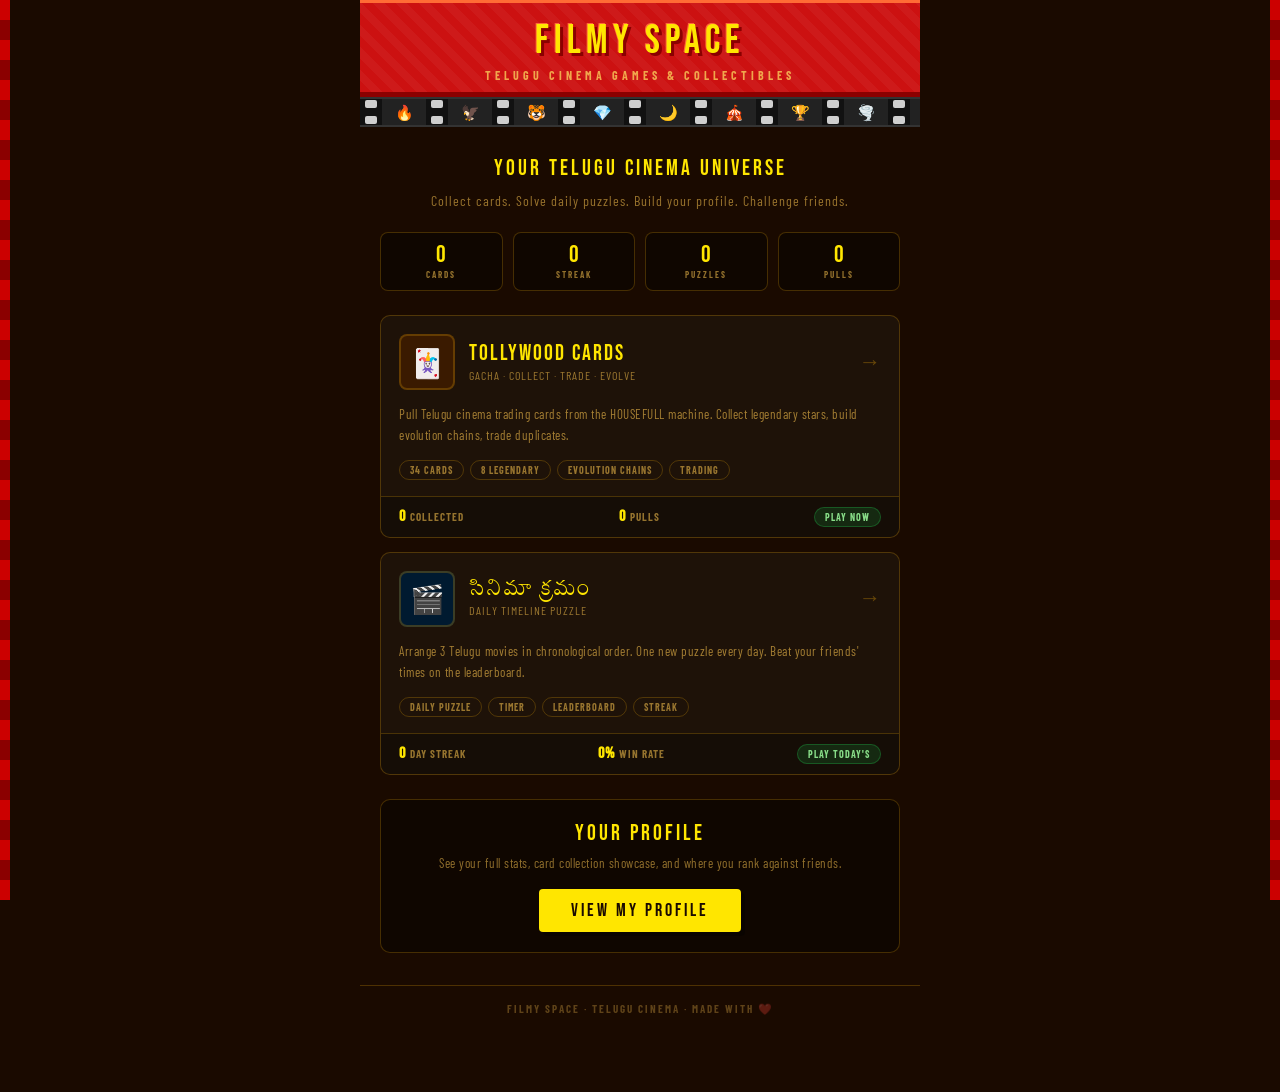
<file: home.html>
<!DOCTYPE html>
<html lang="en">
<head>
<meta charset="UTF-8"/>
<meta name="viewport" content="width=device-width, initial-scale=1.0"/>
<title>Filmy Space — Telugu Cinema Games</title>
<meta name="description" content="The home of Telugu cinema games. Collect cards, solve daily puzzles, build your profile."/>
<link href="https://fonts.googleapis.com/css2?family=Bebas+Neue&family=Barlow+Condensed:wght@400;700;900&family=Tiro+Telugu&display=swap" rel="stylesheet"/>
<style>
*{box-sizing:border-box;margin:0;padding:0;}
:root{
  --gold:#FFE600;--gold2:#D4960A;--gold-dim:rgba(255,200,80,.55);
  --dark:#1a0a00;--panel:#1e1208;--red:#cc1111;
  --border:rgba(212,150,10,.28);
}
body{font-family:'Barlow Condensed',sans-serif;background:var(--dark);min-height:100vh;color:var(--gold);overflow-x:hidden;}
.strip{position:fixed;top:0;bottom:0;width:10px;background:repeating-linear-gradient(0deg,#cc0000 0,#cc0000 20px,#8b0000 20px,#8b0000 40px);z-index:100;}
.strip-l{left:0;}.strip-r{right:0;}
.page{max-width:560px;margin:0 auto;display:flex;flex-direction:column;align-items:center;min-height:100vh;padding-bottom:60px;}

/* Banner */
.banner{width:100%;background:var(--red);border-bottom:5px solid #8b0000;border-top:3px solid #ff6b35;padding:14px 0 10px;text-align:center;position:relative;overflow:hidden;}
.banner::before{content:'';position:absolute;inset:0;background:repeating-linear-gradient(45deg,transparent,transparent 8px,rgba(255,255,255,.04) 8px,rgba(255,255,255,.04) 16px);}
.banner-title{font-family:'Bebas Neue',cursive;font-size:40px;color:var(--gold);letter-spacing:5px;text-shadow:3px 3px 0 #8b0000,-1px -1px 0 #ff6b35;position:relative;z-index:1;}
.banner-sub{font-size:12px;color:rgba(255,230,100,.7);letter-spacing:4px;font-weight:700;position:relative;z-index:1;margin-top:3px;}

/* Filmstrip */
.filmstrip{width:100%;height:30px;background:#111;display:flex;align-items:center;overflow:hidden;border-top:2px solid #333;border-bottom:2px solid #333;}
.filmstrip-track{display:flex;animation:filmroll 10s linear infinite;white-space:nowrap;}
.fhole{display:inline-flex;flex-direction:column;align-items:center;justify-content:space-between;height:30px;padding:3px 5px;gap:4px;}
.fhole span{display:block;width:12px;height:8px;background:#fff;border-radius:2px;opacity:.8;}
.fhole-content{display:inline-block;width:44px;height:30px;background:#222;font-size:15px;line-height:30px;text-align:center;}
@keyframes filmroll{from{transform:translateX(0);}to{transform:translateX(-50%);}}

/* Hero */
.hero{width:100%;padding:28px 20px 20px;text-align:center;}
.hero-title{font-family:'Bebas Neue',cursive;font-size:22px;color:var(--gold);letter-spacing:3px;margin-bottom:8px;}
.hero-sub{font-size:14px;color:var(--gold-dim);letter-spacing:1px;line-height:1.6;}

/* Quick stats bar */
.quick-stats{
  display:flex;width:100%;padding:0 20px;gap:10px;margin-bottom:24px;
}
.qs{
  flex:1;background:rgba(0,0,0,.4);border:1.5px solid var(--border);
  border-radius:8px;padding:10px 8px;text-align:center;
}
.qs-num{font-family:'Bebas Neue',cursive;font-size:24px;color:var(--gold);line-height:1;}
.qs-lbl{font-size:9px;color:var(--gold-dim);letter-spacing:2px;font-weight:700;margin-top:2px;text-transform:uppercase;}

/* Game cards */
.games{width:100%;padding:0 20px;display:flex;flex-direction:column;gap:14px;margin-bottom:24px;}

.game-card{
  width:100%;background:var(--panel);
  border:1.5px solid var(--border);border-radius:10px;
  overflow:hidden;text-decoration:none;
  display:block;transition:transform .18s,border-color .18s;
}
.game-card:hover{transform:translateY(-3px);border-color:rgba(212,150,10,.6);}

.gc-top{padding:18px 18px 14px;display:flex;align-items:center;gap:14px;}
.gc-icon{width:56px;height:56px;border-radius:8px;display:flex;align-items:center;justify-content:center;font-size:28px;flex-shrink:0;border:2px solid var(--border);}
.gc-info{flex:1;}
.gc-title{font-family:'Bebas Neue',cursive;font-size:22px;color:var(--gold);letter-spacing:2px;line-height:1;}
.gc-subtitle{font-size:12px;color:var(--gold-dim);letter-spacing:1px;margin-top:3px;}
.gc-arrow{font-family:'Bebas Neue',cursive;font-size:22px;color:rgba(212,150,10,.4);}
.gc-desc{font-size:13px;color:rgba(255,200,80,.6);padding:0 18px 14px;line-height:1.6;letter-spacing:.5px;}
.gc-tags{display:flex;gap:6px;padding:0 18px 16px;flex-wrap:wrap;}
.gc-tag{font-size:10px;font-weight:700;letter-spacing:1px;padding:3px 10px;border-radius:12px;border:1px solid var(--border);color:var(--gold-dim);}
.gc-footer{
  background:rgba(0,0,0,.3);border-top:1px solid var(--border);
  padding:10px 18px;display:flex;justify-content:space-between;align-items:center;
}
.gc-stat{font-size:11px;color:var(--gold-dim);letter-spacing:1px;font-weight:700;}
.gc-stat span{color:var(--gold);font-family:'Bebas Neue',cursive;font-size:16px;margin-right:4px;}
.gc-live{font-size:10px;font-weight:700;letter-spacing:1px;padding:3px 10px;border-radius:10px;background:rgba(30,200,80,.15);border:1px solid rgba(30,200,80,.3);color:#88dd88;}

/* Profile CTA */
.profile-cta{
  width:100%;padding:0 20px;margin-bottom:24px;
}
.profile-box{
  background:rgba(0,0,0,.4);border:1.5px solid var(--border);
  border-radius:10px;padding:20px;text-align:center;
}
.profile-box-title{font-family:'Bebas Neue',cursive;font-size:22px;color:var(--gold);letter-spacing:3px;margin-bottom:6px;}
.profile-box-sub{font-size:13px;color:var(--gold-dim);letter-spacing:.5px;margin-bottom:16px;line-height:1.6;}
.profile-btn{
  display:inline-block;background:var(--gold);color:var(--dark);
  font-family:'Bebas Neue',cursive;font-size:18px;letter-spacing:3px;
  padding:11px 32px;border-radius:4px;text-decoration:none;
  box-shadow:4px 4px 0 rgba(0,0,0,.3);transition:background .15s,transform .1s;
  border:none;cursor:pointer;
}
.profile-btn:hover{background:#fff176;transform:translateY(-2px);}

/* Footer */
.hub-footer{
  width:100%;padding:16px 20px;text-align:center;
  border-top:1px solid var(--border);margin-top:8px;
}
.hub-footer-text{font-size:11px;color:rgba(255,200,80,.3);letter-spacing:2px;font-weight:700;}
</style>
</head>
<body>
<div class="strip strip-l"></div>
<div class="strip strip-r"></div>

<div class="page">
  <div class="banner" style="width:100%">
    <div class="banner-title">FILMY SPACE</div>
    <div class="banner-sub">TELUGU CINEMA GAMES & COLLECTIBLES</div>
  </div>

  <div class="filmstrip" style="width:100%">
    <div class="filmstrip-track" id="fs1"></div>
    <div class="filmstrip-track" id="fs2"></div>
  </div>

  <div class="hero">
    <div class="hero-title">YOUR TELUGU CINEMA UNIVERSE</div>
    <div class="hero-sub">Collect cards. Solve daily puzzles. Build your profile. Challenge friends.</div>
  </div>

  <div class="quick-stats">
    <div class="qs">
      <div class="qs-num" id="qs-cards">0</div>
      <div class="qs-lbl">Cards</div>
    </div>
    <div class="qs">
      <div class="qs-num" id="qs-streak">0</div>
      <div class="qs-lbl">Streak</div>
    </div>
    <div class="qs">
      <div class="qs-num" id="qs-puzzles">0</div>
      <div class="qs-lbl">Puzzles</div>
    </div>
    <div class="qs">
      <div class="qs-num" id="qs-pulls">0</div>
      <div class="qs-lbl">Pulls</div>
    </div>
  </div>

  <div class="games">

    <!-- Tollywood Cards -->
    <a class="game-card" href="index.html">
      <div class="gc-top">
        <div class="gc-icon" style="background:#3a1a00;">🃏</div>
        <div class="gc-info">
          <div class="gc-title">TOLLYWOOD CARDS</div>
          <div class="gc-subtitle">GACHA · COLLECT · TRADE · EVOLVE</div>
        </div>
        <div class="gc-arrow">→</div>
      </div>
      <div class="gc-desc">Pull Telugu cinema trading cards from the HOUSEFULL machine. Collect legendary stars, build evolution chains, trade duplicates.</div>
      <div class="gc-tags">
        <span class="gc-tag">34 CARDS</span>
        <span class="gc-tag">8 LEGENDARY</span>
        <span class="gc-tag">EVOLUTION CHAINS</span>
        <span class="gc-tag">TRADING</span>
      </div>
      <div class="gc-footer">
        <div class="gc-stat"><span id="gc-collected">0</span>COLLECTED</div>
        <div class="gc-stat"><span id="gc-pulls-stat">0</span>PULLS</div>
        <div class="gc-live">PLAY NOW</div>
      </div>
    </a>

    <!-- సినిమా క్రమం -->
    <a class="game-card" href="game/index.html">
      <div class="gc-top">
        <div class="gc-icon" style="background:#001a30;">🎬</div>
        <div class="gc-info">
          <div class="gc-title" style="font-family:'Tiro Telugu',serif;font-size:20px;">సినిమా క్రమం</div>
          <div class="gc-subtitle">DAILY TIMELINE PUZZLE</div>
        </div>
        <div class="gc-arrow">→</div>
      </div>
      <div class="gc-desc">Arrange 3 Telugu movies in chronological order. One new puzzle every day. Beat your friends' times on the leaderboard.</div>
      <div class="gc-tags">
        <span class="gc-tag">DAILY PUZZLE</span>
        <span class="gc-tag">TIMER</span>
        <span class="gc-tag">LEADERBOARD</span>
        <span class="gc-tag">STREAK</span>
      </div>
      <div class="gc-footer">
        <div class="gc-stat"><span id="gc-streak">0</span>DAY STREAK</div>
        <div class="gc-stat"><span id="gc-winrate">0%</span>WIN RATE</div>
        <div class="gc-live" id="todayBadge">PLAY TODAY'S</div>
      </div>
    </a>

  </div>

  <div class="profile-cta">
    <div class="profile-box">
      <div class="profile-box-title">YOUR PROFILE</div>
      <div class="profile-box-sub">See your full stats, card collection showcase, and where you rank against friends.</div>
      <a class="profile-btn" href="profile.html">VIEW MY PROFILE</a>
    </div>
  </div>

  <div class="hub-footer">
    <div class="hub-footer-text">FILMY SPACE · TELUGU CINEMA · MADE WITH ❤️</div>
  </div>
</div>

<script>
function load(k){try{return JSON.parse(localStorage.getItem(k));}catch(e){return null;}}

const collection  = load('tollywood_collection') || {};
const pullCount   = load('tollywood_pulls') || 0;
const gameHistory = load('cinemaa_history') || [];
const gameStreak  = load('cinemaa_streak') || 0;

const ownedCount = Object.values(collection).filter(v=>v>0).length;
const wins = gameHistory.filter(r=>r.correct);
const winPct = gameHistory.length ? Math.round(wins.length/gameHistory.length*100) : 0;

document.getElementById('qs-cards').textContent   = ownedCount;
document.getElementById('qs-streak').textContent  = gameStreak;
document.getElementById('qs-puzzles').textContent = gameHistory.length;
document.getElementById('qs-pulls').textContent   = pullCount;

document.getElementById('gc-collected').textContent  = ownedCount;
document.getElementById('gc-pulls-stat').textContent = pullCount;
document.getElementById('gc-streak').textContent     = gameStreak;
document.getElementById('gc-winrate').textContent    = winPct+'%';

const TODAY = Math.floor(Date.now()/86400000);
const playedToday = gameHistory.some(r=>r.date===TODAY);
if(playedToday) document.getElementById('todayBadge').textContent = '✓ PLAYED TODAY';

const emojis = ['🔥','🦅','🐯','💎','🌙','🎪','🏆','🌪️','⚡','🌊','🎯','🌺','🦋','🌸','💫','🌟'];
const fs = Array.from({length:2},()=>emojis.map(e=>`<div class="fhole"><span></span><span></span></div><div class="fhole-content">${e}</div>`).join(''));
document.getElementById('fs1').innerHTML = fs[0];
document.getElementById('fs2').innerHTML = fs[1];
</script>
</body>
</html>
</file>
